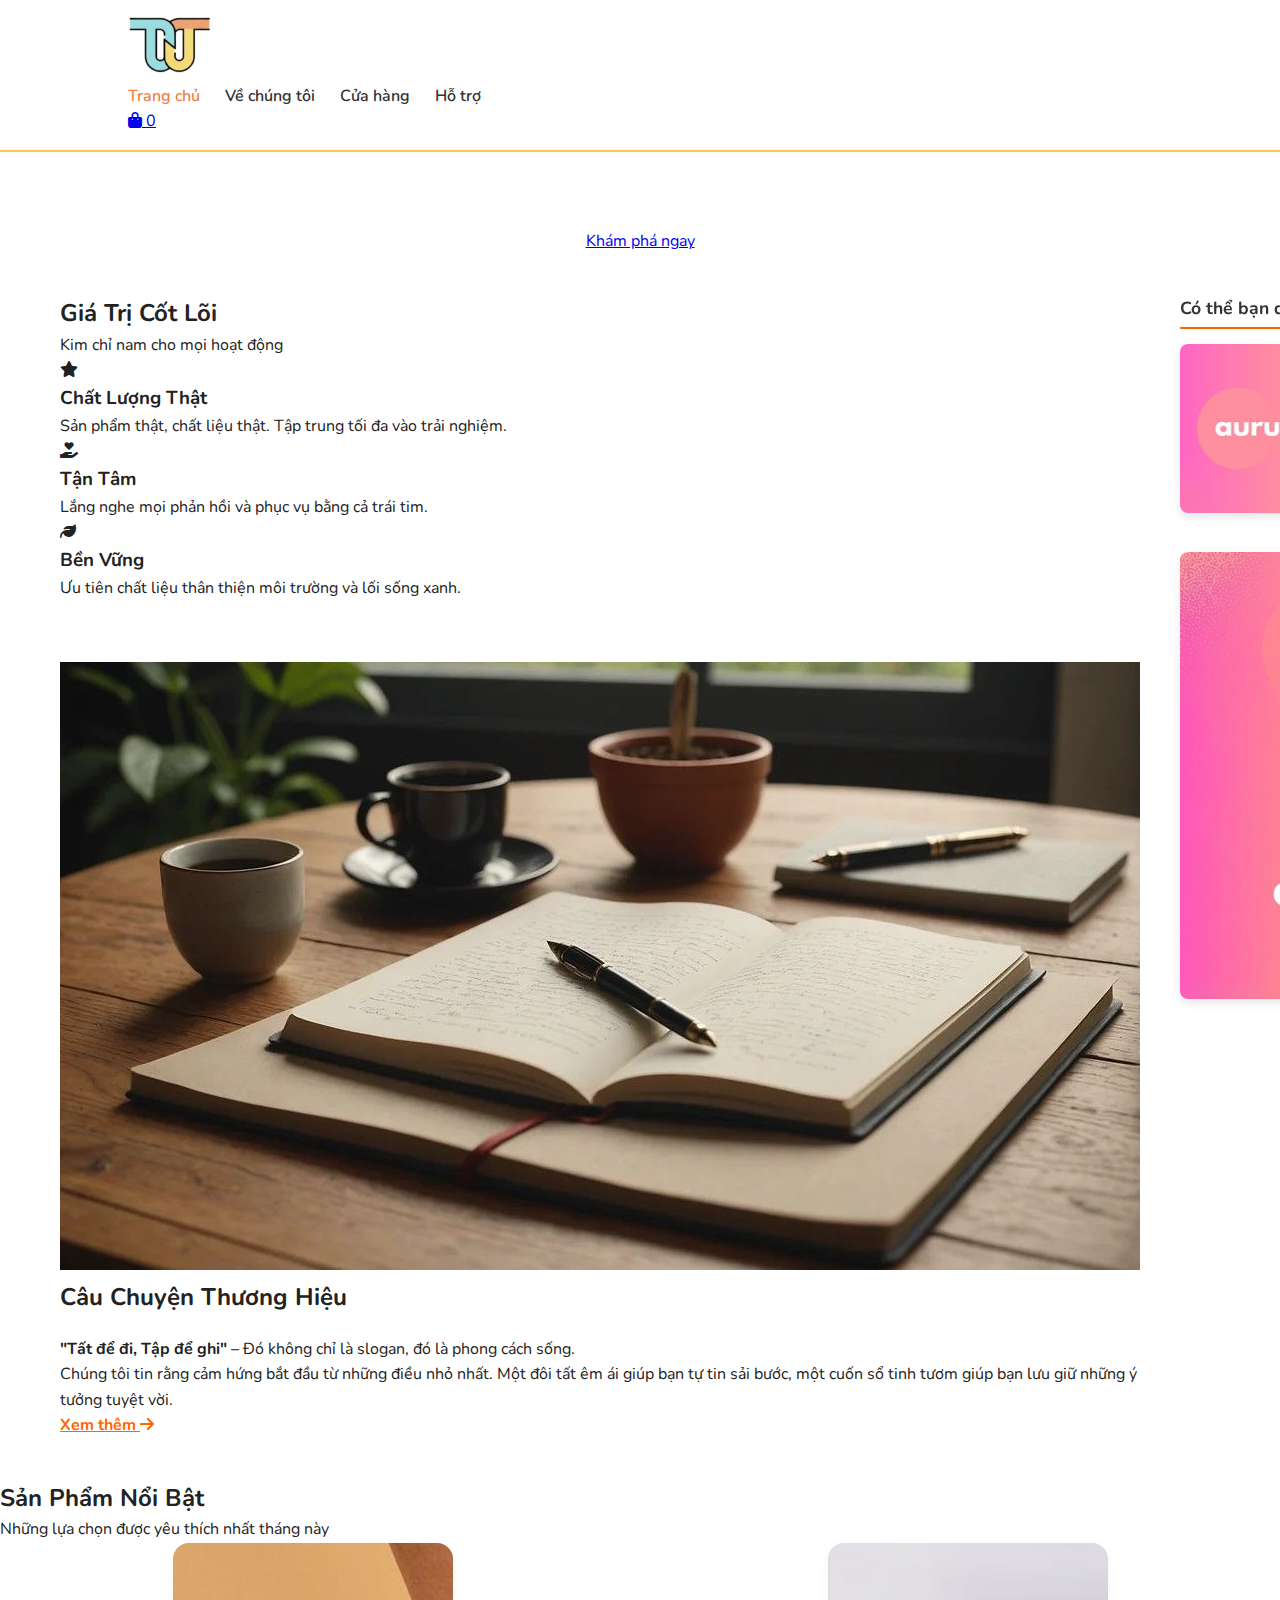
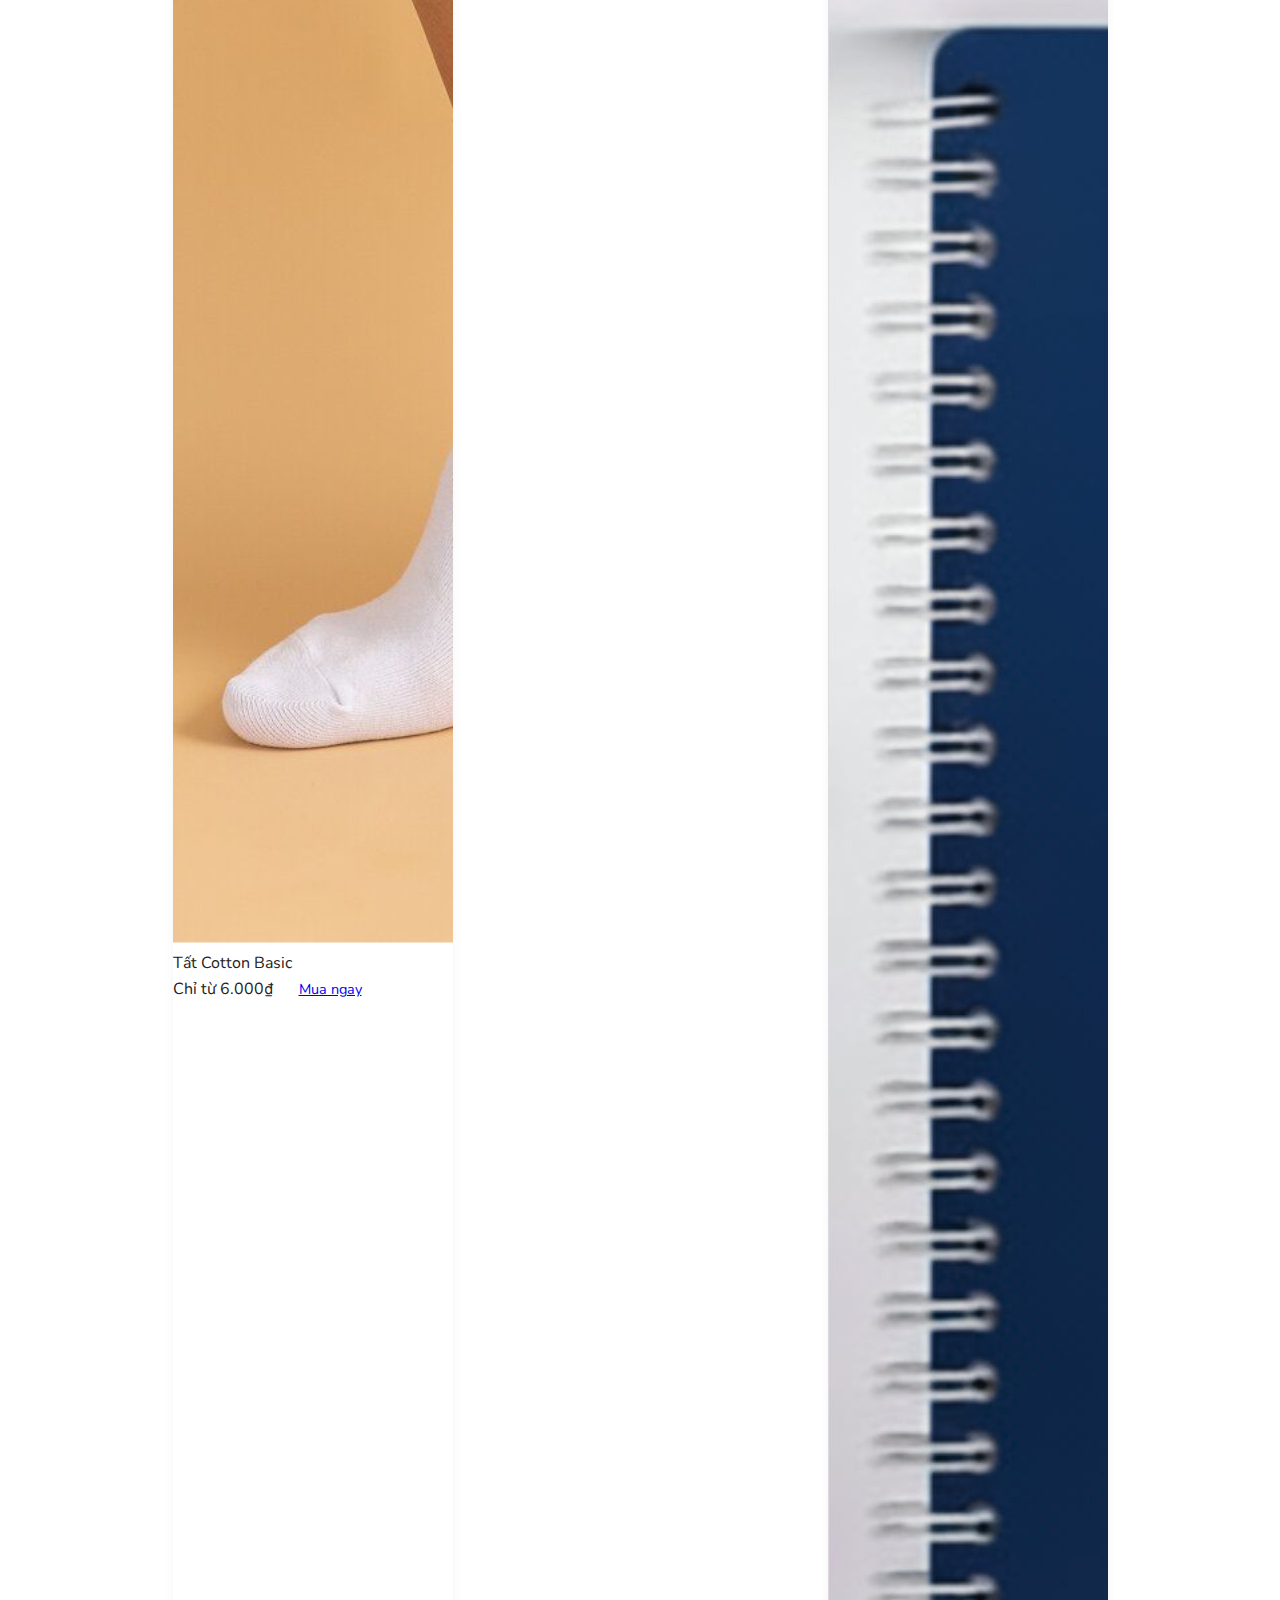
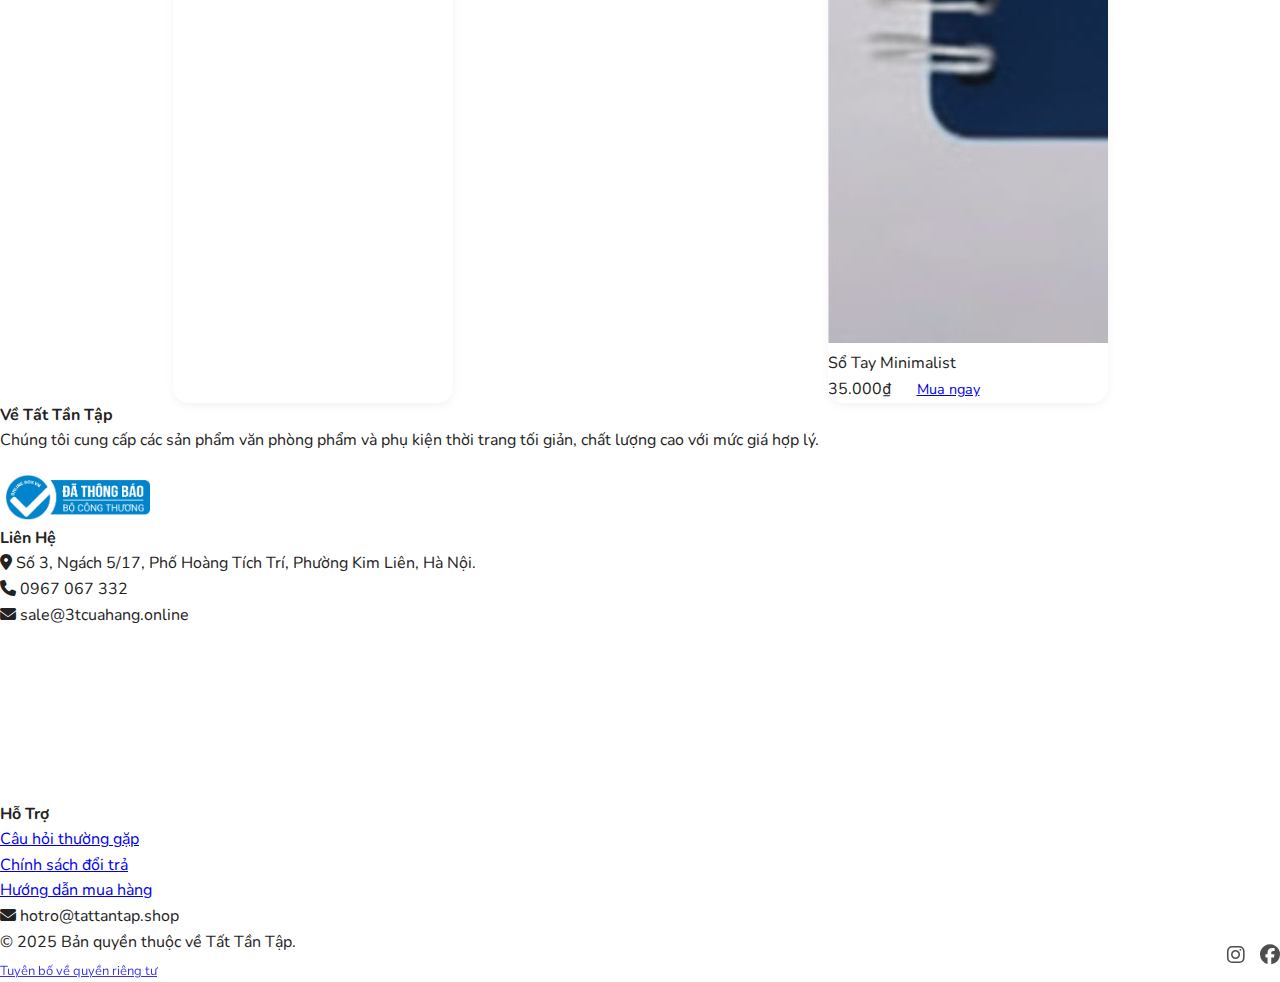
<file: index.html>
<!DOCTYPE html>
<html lang="vi">
<head>
  <meta charset="utf-8" />
  <meta name="viewport" content="width=device-width,initial-scale=1" />
  <title>Tất Tần Tập - Nâng bước chân - Lưu tri thức</title>
  <link href="https://fonts.googleapis.com/css2?family=Nunito:wght@300;400;600;700&display=swap" rel="stylesheet">
  <link rel="stylesheet" href="https://cdnjs.cloudflare.com/ajax/libs/font-awesome/6.5.0/css/all.min.css">
  <link rel="stylesheet" href="style.css">
  <link rel="icon" href="image/logo.png" type="image/png">

  <style>
    :root { --primary-color: #ff6600; }
    
    .btn-primary {
        transition: all 0.3s ease;
        border: 1px solid transparent;
    }

    .btn-primary:hover {
        background-color: #fff !important;
        color: var(--primary-color) !important; 
        border: 1px solid var(--primary-color);
    }

    /* --- CSS CHO BỐ CỤC 2 CỘT (MỚI) --- */
    .layout-container {
        display: flex;
        max-width: 1200px;
        margin: 40px auto;
        padding: 0 20px;
        gap: 40px; /* Khoảng cách giữa nội dung và banner */
        align-items: flex-start; /* Căn banner lên đầu */
    }

    .main-content {
        flex: 3; /* Chiếm 3 phần (75%) */
        width: 100%;
    }

    .sidebar-right {
        flex: 1; /* Chiếm 1 phần (25%) */
        min-width: 300px; /* Chiều rộng tối thiểu của banner */
        position: sticky; /* Giữ banner trôi theo khi cuộn (tùy chọn) */
        top: 20px;
    }

    /* CSS cho Banner trong Sidebar */
    .sidebar-ad-item {
        margin-bottom: 30px;
        display: block;
        transition: transform 0.3s;
    }
    
    .sidebar-ad-item:hover {
        transform: translateY(-5px);
    }

    .sidebar-ad-item img {
        width: 100%; /* Banner luôn full chiều rộng cột */
        border-radius: 8px;
        box-shadow: 0 4px 10px rgba(0,0,0,0.1);
    }

    .sidebar-title {
        font-size: 1.1rem;
        font-weight: bold;
        margin-bottom: 15px;
        color: #333;
        border-bottom: 2px solid var(--primary-color);
        display: inline-block;
        padding-bottom: 5px;
    }

    /* Mobile: Xếp chồng banner xuống dưới */
    @media (max-width: 900px) {
        .layout-container {
            flex-direction: column;
        }
        .sidebar-right {
            width: 100%;
            margin-top: 30px;
        }
    }
  </style>

</head>

<script type="text/javascript">
var Tawk_API=Tawk_API||{}, Tawk_LoadStart=new Date();
(function(){
var s1=document.createElement("script"),s0=document.getElementsByTagName("script")[0];
s1.async=true;
s1.src='https://embed.tawk.to/69307d1ada451b197f894d6c/1jbjktiro';
s1.charset='UTF-8';
s1.setAttribute('crossorigin','*');
s0.parentNode.insertBefore(s1,s0);
})();
</script>

<body>

  <header class="site-header">
    <div class="header-inner">
      <a class="logo" href="index.html">
        <img src="image/logo.png" alt="Logo">
      </a>
      <nav class="main-nav">
        <ul>
          <li><a href="index.html" class="active">Trang chủ</a></li>      
          <li><a href="about.html">Về chúng tôi</a></li>
          <li><a href="products.html">Cửa hàng</a></li>
          <li><a href="faq.html">Hỗ trợ</a></li>
        </ul>
      </nav>
      <div class="header-actions">
          <a class="cart-link" href="cart.html">
            <i class="fa-solid fa-bag-shopping"></i>
            <span class="cart-count" id="cart-count">0</span>
          </a>
      </div>
    </div>
  </header>

<section class="hero">
    <div class="hero-overlay"></div>
    <div class="hero-content">
        <h1 class="banner-slogan">Nâng bước chân - Lưu tri thức</h1>
        <p>Người ta thường nói về tri thức nằm trong những cuốn sách, nhưng chúng tôi tin rằng tri thức còn nằm trên những con đường bạn đi qua.</p>
        <a href="products.html" class="btn-primary">Khám phá ngay</a>
    </div>
</section>

<div class="layout-container">

    <div class="main-content">
        
        <section style="margin-bottom: 60px;">
            <div class="section-title" style="text-align: left;">
                <h2>Giá Trị Cốt Lõi</h2>
                <p>Kim chỉ nam cho mọi hoạt động</p>
            </div>
            <div class="values-grid">
                <div class="value-card">
                    <div class="value-icon"><i class="fa-solid fa-star"></i></div>
                    <h3>Chất Lượng Thật</h3>
                    <p>Sản phẩm thật, chất liệu thật. Tập trung tối đa vào trải nghiệm.</p>
                </div>
                <div class="value-card">
                    <div class="value-icon"><i class="fa-solid fa-hand-holding-heart"></i></div>
                    <h3>Tận Tâm</h3>
                    <p>Lắng nghe mọi phản hồi và phục vụ bằng cả trái tim.</p>
                </div>
                <div class="value-card">
                    <div class="value-icon"><i class="fa-solid fa-leaf"></i></div>
                    <h3>Bền Vững</h3>
                    <p>Ưu tiên chất liệu thân thiện môi trường và lối sống xanh.</p>
                </div>
            </div>
        </section>

        <section class="story-wrap">
            <div class="story-img">
                <img src="image/AB3.jpg" alt="Về chúng tôi">
            </div>
            <div class="story-content">
                <div class="section-title" style="text-align: left; margin-bottom: 20px;">
                    <h2>Câu Chuyện Thương Hiệu</h2>
                </div>
                <p><strong>"Tất để đi, Tập để ghi"</strong> – Đó không chỉ là slogan, đó là phong cách sống.</p>
                <p>Chúng tôi tin rằng cảm hứng bắt đầu từ những điều nhỏ nhất. Một đôi tất êm ái giúp bạn tự tin sải bước, một cuốn sổ tinh tươm giúp bạn lưu giữ những ý tưởng tuyệt vời.</p>
                <a href="about.html" style="color: var(--primary-color); font-weight: bold;">Xem thêm <i class="fa-solid fa-arrow-right"></i></a>
            </div>
        </section>

    </div> 
    <aside class="sidebar-right">
        
        <div class="sidebar-title">Có thể bạn quan tâm</div>

        <a href="https://aurumlabelvn.site" target="_blank" class="sidebar-ad-item">
            <img src="banner1.jfif" alt="Quảng cáo dọc">
        </a>

        <a href="https://aurumlabelvn.site" target="_blank" class="sidebar-ad-item">
            <img src="banner2.jfif" alt="Quảng cáo ngang">
        </a>

    </aside>
    </div>
<section class="section bg-light" style="margin-top: 0;">
    <div class="container">
      <div class="section-title">
        <h2>Sản Phẩm Nổi Bật</h2>
        <p>Những lựa chọn được yêu thích nhất tháng này</p>
      </div>
      <div class="product-grid">
        <article class="product-card">
          <a href="product_detail.html?id=sock"><img src="image/1.png" class="product-img" alt="Tất"></a>
          <div class="product-info">
            <div class="product-name">Tất Cotton Basic</div>
            <span class="product-price-preview">Chỉ từ 6.000₫</span>
            <a href="product_detail.html?id=sock" class="btn-primary" style="padding: 8px 20px; font-size: 0.9rem;">Mua ngay</a>
          </div>
        </article>
        <article class="product-card">
          <a href="product_detail.html?id=book"><img src="image/sach1.png" class="product-img" alt="Sổ"></a>
          <div class="product-info">
            <div class="product-name">Sổ Tay Minimalist</div>
            <span class="product-price-preview">35.000₫</span>
            <a href="product_detail.html?id=book" class="btn-primary" style="padding: 8px 20px; font-size: 0.9rem;">Mua ngay</a>
          </div>
        </article>
      </div>
    </div>
</section>

  <footer>
    <style>
        .copyright-container { display: flex; justify-content: space-between; align-items: center; width: 100%; }
        .social-bottom-right { display: flex; gap: 15px; }
        .social-bottom-right a { color: inherit; font-size: 20px; text-decoration: none; opacity: 0.8; transition: 0.3s; }
        .social-bottom-right a:hover { opacity: 1; transform: scale(1.1); }
        .bct-logo { width: 150px; margin-top: 15px; display: block; }
        .footer-map { margin-top: 15px; width: 100%; height: 150px; border-radius: 8px; border: 0; }
        .copyright-left {
            display: flex;
            flex-direction: column; /* QUAN TRỌNG */
            align-items: flex-start;
            gap: 6px;
        }

        .privacy-link {
            font-size: 13px;
            opacity: 0.8;
        }

        .privacy-link:hover {
            opacity: 1;
        }

    </style>

    <div class="footer-grid">
      <div class="footer-col">
        <h4>Về Tất Tần Tập</h4>
        <p>Chúng tôi cung cấp các sản phẩm văn phòng phẩm và phụ kiện thời trang tối giản, chất lượng cao với mức giá hợp lý.</p>
        <a href="http://online.gov.vn/Home/WebDetails/10940" target="_blank">
            <img src="image_dcd887.png" alt="Đã thông báo Bộ Công Thương" class="bct-logo">
        </a>
      </div>
      <div class="footer-col">
        <h4>Liên Hệ</h4>
        <p><i class="fa-solid fa-location-dot"></i> Số 3, Ngách 5/17, Phố Hoàng Tích Trí, Phường Kim Liên, Hà Nội.</p>
        <p><i class="fa-solid fa-phone"></i> 0967 067 332</p>
        <p><i class="fa-solid fa-envelope"></i> sale@3tcuahang.online</p>
        <iframe class="footer-map" src="https://www.google.com/maps/embed?pb=!1m18!1m12!1m3!1d3724.634125740428!2d105.8340795759685!3d21.00730018851416!2m3!1f0!2f0!3f0!3m2!1i1024!2i768!4f13.1!3m3!1m2!1s0x3135ac1ea0ae8b5b%3A0x6cc9075796d61570!2zUGjhu5EgSG_DoG5nIFTDrWNoIFRyw60sIMSQ4buRbmcgRGEsIEjDoCBO4buZaSwgVmnhu4d0IE5hbQ!5e0!3m2!1svi!2s!4v1700000000000" allowfullscreen="" loading="lazy"></iframe>
      </div>
      <div class="footer-col">
        <h4>Hỗ Trợ</h4>
        <ul>
          <li><a href="faq.html">Câu hỏi thường gặp</a></li>
          <li><a href="#">Chính sách đổi trả</a></li>
          <li><a href="#">Hướng dẫn mua hàng</a></li>
          <p><i class="fa-solid fa-envelope"></i> hotro@tattantap.shop</p>
        </ul>
      </div>
    </div>

      <div class="copyright-container">
          <div class="copyright-left">
              <span>© 2025 Bản quyền thuộc về Tất Tần Tập.</span>
              <a href="riengtu.html" class="privacy-link">Tuyên bố về quyền riêng tư</a>
          </div>
          
          <div class="social-bottom-right">
              <a href="https://www.instagram.com/tattantap/" target="_blank" title="Instagram">
                  <i class="fa-brands fa-instagram"></i>
              </a>
              <a href="https://www.facebook.com/profile.php?id=61582495130534" target="_blank" title="Facebook">
                  <i class="fa-brands fa-facebook"></i>
              </a>
          </div>
      </div>

</footer>

  <script>
    let cart = JSON.parse(localStorage.getItem('myCart')) || [];
    let total = 0;
    cart.forEach(item => total += parseInt(item.quantity));
    document.getElementById('cart-count').innerText = total;
  </script>

</body>
</html>
</file>
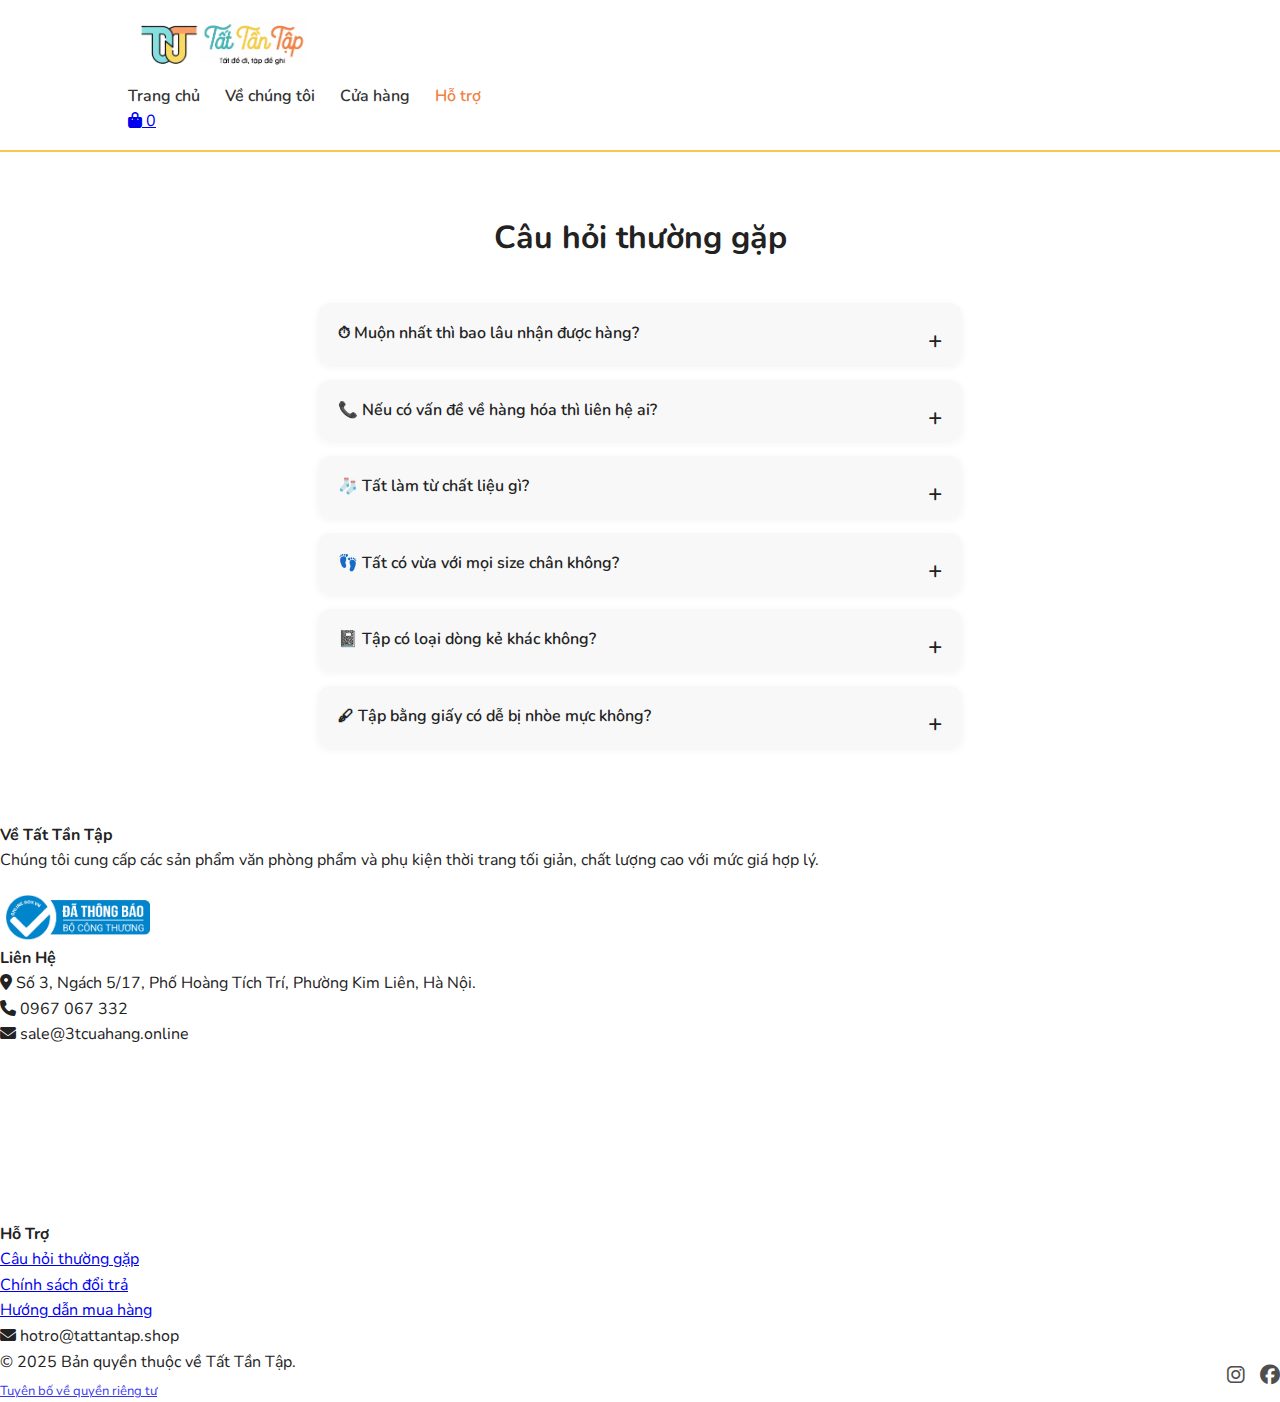
<file: faq.html>
<!DOCTYPE html>
<html lang="vi">
<head>
  <meta charset="utf-8" />
  <meta name="viewport" content="width=device-width,initial-scale=1" />
  <title>Câu hỏi thường gặp | Tất Tần Tập</title>
   <link href="https://fonts.googleapis.com/css2?family=Nunito:wght@300;400;600;700&display=swap" rel="stylesheet">
  <link rel="stylesheet" href="https://cdnjs.cloudflare.com/ajax/libs/font-awesome/6.5.0/css/all.min.css">
  <link rel="stylesheet" href="style.css">
  <link rel="icon" href="image/logo.png type="image/png">

  <style>
    /* FAQ layout */
    .faq-section {
      padding: 60px 10%;
      max-width: 900px;
      margin: 0 auto;
    }

    .faq-section h1 {
      text-align: center;
      font-size: 2rem;
      margin-bottom: 40px;
    }

    .faq-item {
      background: #fff;
      border-radius: 12px;
      margin-bottom: 15px;
      box-shadow: 0 2px 8px rgba(0,0,0,0.05);
      overflow: hidden;
      transition: all 0.3s ease;
    }

    .faq-question {
      padding: 18px 20px;
      background: #f8f8f8;
      cursor: pointer;
      font-weight: 600;
      position: relative;
    }

    .faq-question::after {
      content: "+";
      position: absolute;
      right: 20px;
      font-size: 1.5rem;
      transition: transform 0.2s ease;
    }

    .faq-item.active .faq-question::after {
      content: "–";
    }

    .faq-answer {
      display: none;
      padding: 18px 20px;
      background: #fff;
      line-height: 1.6;
      color: #444;
    }

    .faq-item.active .faq-answer {
      display: block;
    }
  </style>
</head>

  <!-- ========== HEADER (Từ index.html) ========== -->
  <header class="site-header">
    <div class="header-inner">
      <a class="logo" href="index.html">
        <img src="image/Tattantap_logo1.png" alt="Logo">
      </a>
      <nav class="main-nav">
        <ul>
          <li><a href="index.html">Trang chủ</a></li>      
          <li><a href="about.html">Về chúng tôi</a></li>
          <li><a href="products.html" >Cửa hàng</a></li>
          <li><a href="faq.html" class="active">Hỗ trợ</a></li>
        </ul>
      </nav>
      <div class="header-actions">
          <a class="cart-link" href="cart.html">
            <i class="fa-solid fa-bag-shopping"></i>
            <span class="cart-count" id="cart-count">0</span>
          </a>
      </div>
    </div>
  </header>

  <!-- ========== FAQ CONTENT ========== -->
  <main class="faq-section">
    <h1>Câu hỏi thường gặp</h1>

    <div class="faq-item">
      <div class="faq-question">⏱ Muộn nhất thì bao lâu nhận được hàng?</div>
      <div class="faq-answer">Thời gian giao hàng tối đa là 3 ngày làm việc, tuỳ theo địa chỉ và khu vực của bạn.</div>
    </div>

    <div class="faq-item">
      <div class="faq-question">📞 Nếu có vấn đề về hàng hóa thì liên hệ ai?</div>
      <div class="faq-answer">Bạn có thể liên hệ hotline <strong>0987 654 321</strong> hoặc email <strong>support@tattantap.vn</strong> để được hỗ trợ nhanh nhất.</div>
    </div>

    <div class="faq-item">
      <div class="faq-question">🧦 Tất làm từ chất liệu gì?</div>
      <div class="faq-answer">Tất của chúng tôi được làm từ 90% cotton tự nhiên và 10% sợi spandex, mang lại độ co giãn và thoáng khí tối đa.</div>
    </div>

    <div class="faq-item">
      <div class="faq-question">👣 Tất có vừa với mọi size chân không?</div>
      <div class="faq-answer">Có! Tất được dệt co giãn linh hoạt, phù hợp với hầu hết kích cỡ chân nam và nữ.</div>
    </div>

    <div class="faq-item">
      <div class="faq-question">📓 Tập có loại dòng kẻ khác không?</div>
      <div class="faq-answer">Hiện tại chúng tôi chỉ có loại <strong>dòng kẻ ngang tiêu chuẩn</strong>, phù hợp cho ghi chép và học tập.</div>
    </div>

    <div class="faq-item">
      <div class="faq-question">🖋 Tập bằng giấy có dễ bị nhòe mực không?</div>
      <div class="faq-answer">Không. Giấy của <strong>Tất Tần Tập</strong> có độ dày 100gsm, bề mặt nhẵn, bám mực tốt và không lem khi viết bút mực hoặc bút gel.</div>
    </div>
  </main>

  <!-- ========== FOOTER (Từ index.html) ========== -->
  <footer>
    <style>
        .copyright-container {
            display: flex;
            justify-content: space-between;
            align-items: center;
            width: 100%;
        }

        .social-bottom-right {
            display: flex;
            gap: 15px;
        }
        .social-bottom-right a {
            color: inherit;
            font-size: 20px;
            text-decoration: none;
            opacity: 0.8;
            transition: 0.3s;
        }
        .social-bottom-right a:hover {
            opacity: 1;
            transform: scale(1.1);
        }

        .bct-logo {
            width: 150px;
            margin-top: 15px;
            display: block;
        }

        /* Thêm CSS cho Maps để không làm thay đổi layout chính */
        .footer-map {
            margin-top: 15px;
            width: 100%;
            height: 150px;
            border-radius: 8px;
            border: 0;
        }
        .copyright-left {
            display: flex;
            flex-direction: column; /* QUAN TRỌNG */
            align-items: flex-start;
            gap: 6px;
        }

        .privacy-link {
            font-size: 13px;
            opacity: 0.8;
        }

        .privacy-link:hover {
            opacity: 1;
        }

    </style>

    <div class="footer-grid">
      <div class="footer-col">
        <h4>Về Tất Tần Tập</h4>
        <p>Chúng tôi cung cấp các sản phẩm văn phòng phẩm và phụ kiện thời trang tối giản, chất lượng cao với mức giá hợp lý.</p>
        
        <a href="http://online.gov.vn/Home/WebDetails/10940" target="_blank">
            <img src="image_dcd887.png" alt="Đã thông báo Bộ Công Thương" class="bct-logo">
        </a>
      </div>

      <div class="footer-col">
        <h4>Liên Hệ</h4>
        <p><i class="fa-solid fa-location-dot"></i> Số 3, Ngách 5/17, Phố Hoàng Tích Trí, Phường Kim Liên, Hà Nội.</p>
        <p><i class="fa-solid fa-phone"></i> 0967 067 332</p>
        <p><i class="fa-solid fa-envelope"></i> sale@3tcuahang.online</p>
        
        <iframe 
            class="footer-map"
            src="https://www.google.com/maps/embed?pb=!1m18!1m12!1m3!1d3724.634125740428!2d105.8340795759685!3d21.00730018851416!2m3!1f0!2f0!3f0!3m2!1i1024!2i768!4f13.1!3m3!1m2!1s0x3135ac1ea0ae8b5b%3A0x6cc9075796d61570!2zUGjhu5EgSG_DoG5nIFTDrWNoIFRyw60sIMSQ4buRbmcgRGEsIEjDoCBO4buZaSwgVmnhu4d0IE5hbQ!5e0!3m2!1svi!2s!4v1700000000000" 
            allowfullscreen="" 
            loading="lazy" 
            referrerpolicy="no-referrer-when-downgrade">
        </iframe>
      </div>

      <div class="footer-col">
        <h4>Hỗ Trợ</h4>
        <ul>
          <li><a href="faq.html">Câu hỏi thường gặp</a></li>
          <li><a href="#">Chính sách đổi trả</a></li>
          <li><a href="#">Hướng dẫn mua hàng</a></li>
          <p><i class="fa-solid fa-envelope"></i> hotro@tattantap.shop</p>
        </ul>
      </div>
    </div>

      <div class="copyright-container">
          <div class="copyright-left">
              <span>© 2025 Bản quyền thuộc về Tất Tần Tập.</span>
              <a href="riengtu.html" class="privacy-link">Tuyên bố về quyền riêng tư</a>
          </div>
          
          <div class="social-bottom-right">
              <a href="https://www.instagram.com/tattantap/" target="_blank" title="Instagram">
                  <i class="fa-brands fa-instagram"></i>
              </a>
              <a href="https://www.facebook.com/profile.php?id=61582495130534" target="_blank" title="Facebook">
                  <i class="fa-brands fa-facebook"></i>
              </a>
          </div>
      </div>

  <script>
    // FAQ accordion logic
    const faqItems = document.querySelectorAll('.faq-item');
    faqItems.forEach(item => {
      item.querySelector('.faq-question').addEventListener('click', () => {
        item.classList.toggle('active');
      });
    });
  </script>

</body>
</html>
</file>
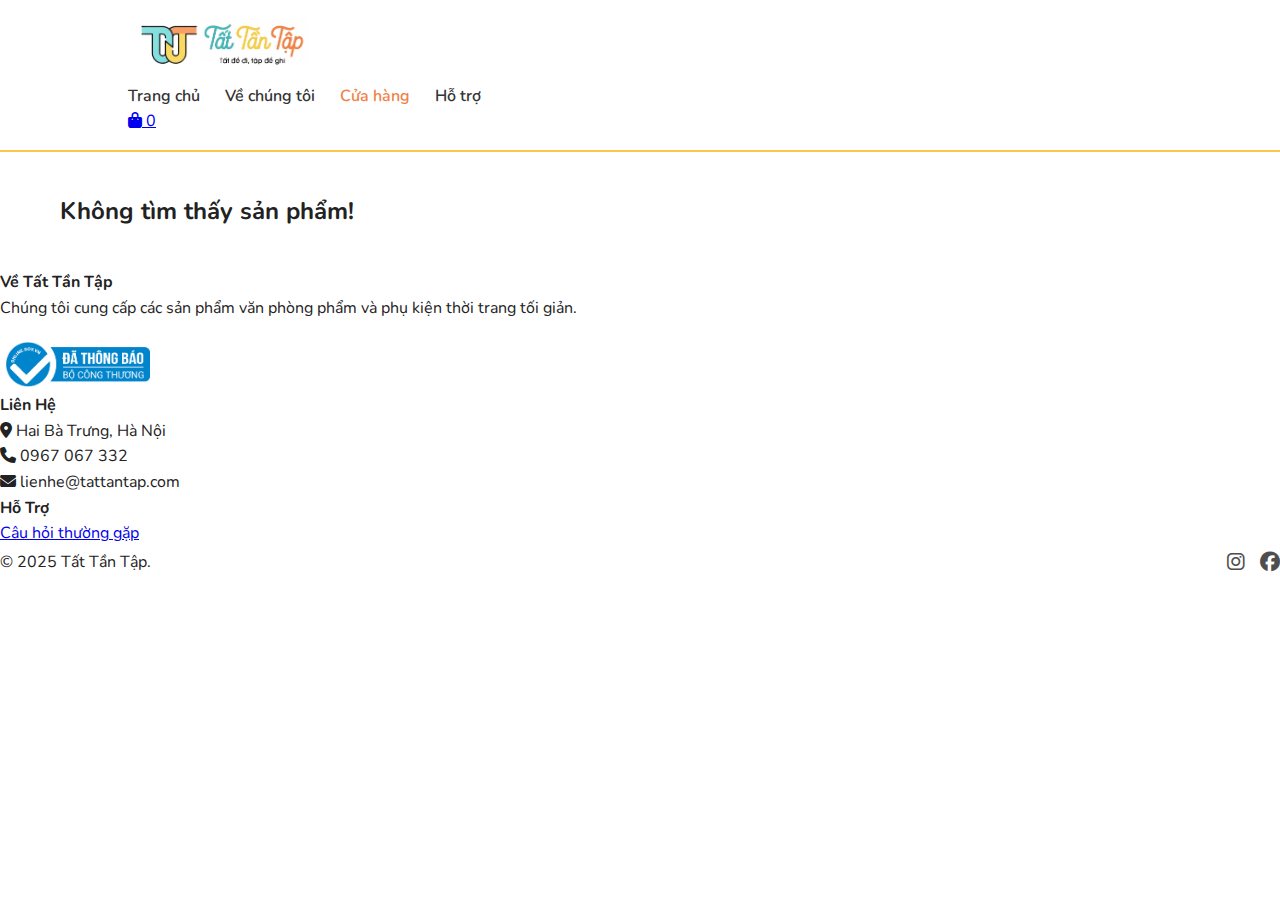
<file: product_detail.html>
<!DOCTYPE html>
<html lang="vi">
<head>
  <meta charset="utf-8" />
  <meta name="viewport" content="width=device-width,initial-scale=1" />
  <title>Chi Tiết Sản Phẩm | Tất Tần Tập</title>
  <link href="https://fonts.googleapis.com/css2?family=Nunito:wght@300;400;600;700&display=swap" rel="stylesheet">
  <link rel="stylesheet" href="https://cdnjs.cloudflare.com/ajax/libs/font-awesome/6.5.0/css/all.min.css">
  <link rel="stylesheet" href="style.css">
  <link rel="icon" href="image/logo.png" type="image/png">

  <style>
    /* CSS RIÊNG CHO TRANG CHI TIẾT */
    :root {
        --primary-color: #ff6600; /* Giả định màu chủ đạo */
        --secondary-color: #333;
    }
    
    .detail-container {
        max-width: 1200px;
        margin: 40px auto;
        padding: 0 20px;
    }

    .detail-grid {
        display: grid;
        grid-template-columns: 1fr 1fr; /* Chia đôi màn hình: Ảnh - Thông tin */
        gap: 50px;
        align-items: start;
    }

    /* Cột Ảnh (Bên trái) */
    .gallery-wrapper {
        position: sticky;
        top: 20px; /* Điều chỉnh lại để phù hợp khi nội dung dài ra */
    }
    
    .main-image-frame {
        width: 100%;
        height: 500px;
        border: 1px solid #eee;
        border-radius: 12px;
        overflow: hidden;
        margin-bottom: 15px;
        display: flex;
        align-items: center;
        justify-content: center;
        background: #fff;
    }

    .main-image-frame img {
        width: 100%;
        height: 100%;
        object-fit: cover;
        transition: transform 0.3s;
    }

    .thumbnail-list {
        display: flex;
        gap: 10px;
        overflow-x: auto;
        margin-bottom: 30px; /* Tạo khoảng cách với phần Feedback */
    }

    .thumb-item {
        width: 80px;
        height: 80px;
        border: 2px solid transparent;
        border-radius: 8px;
        cursor: pointer;
        object-fit: cover;
        opacity: 0.7;
        transition: 0.3s;
    }

    .thumb-item:hover, .thumb-item.active {
        border-color: var(--primary-color);
        opacity: 1;
    }

    /* --- CSS MỚI: PHẦN FEEDBACK --- */
    .feedback-area {
        border-top: 2px solid #eee;
        padding-top: 20px;
    }

    .feedback-title {
        font-size: 1.2rem;
        font-weight: bold;
        margin-bottom: 15px;
        color: var(--secondary-color);
        border-left: 4px solid var(--primary-color);
        padding-left: 10px;
    }

    .review-list {
        max-height: 300px;
        overflow-y: auto;
        margin-bottom: 20px;
        padding-right: 5px;
    }

    /* Tùy chỉnh thanh cuộn cho review list */
    .review-list::-webkit-scrollbar { width: 5px; }
    .review-list::-webkit-scrollbar-thumb { background: #ccc; border-radius: 10px; }

    .review-item {
        background: #f9f9f9;
        padding: 10px;
        border-radius: 8px;
        margin-bottom: 10px;
        font-size: 0.9rem;
    }

    .review-header {
        display: flex;
        justify-content: space-between;
        margin-bottom: 5px;
    }

    .reviewer-name { font-weight: bold; color: #333; }
    .review-stars { color: #f1c40f; }
    .review-content { color: #555; line-height: 1.4; }

    .feedback-form input, 
    .feedback-form textarea, 
    .feedback-form select {
        width: 100%;
        padding: 10px;
        margin-bottom: 10px;
        border: 1px solid #ddd;
        border-radius: 6px;
        font-family: inherit;
    }

    .btn-submit-fb {
        background: #333;
        color: #fff;
        border: none;
        padding: 10px 20px;
        border-radius: 6px;
        cursor: pointer;
        width: 100%;
        font-weight: bold;
        transition: 0.3s;
    }

    .btn-submit-fb:hover {
        background: var(--primary-color);
    }
    /* ------------------------------ */

    /* Cột Thông tin (Bên phải) */
    .product-title {
        font-size: 2rem;
        color: var(--secondary-color);
        margin-bottom: 10px;
    }

    .product-price {
        font-size: 1.5rem;
        color: var(--primary-color);
        font-weight: bold;
        margin-bottom: 20px;
        border-bottom: 1px solid #eee;
        padding-bottom: 20px;
    }

    .product-desc {
        color: #555;
        margin-bottom: 30px;
        line-height: 1.8;
        text-align: justify;
    }

    /* Form chọn mua */
    .control-group {
        margin-bottom: 20px;
    }
    .control-group label {
        display: block;
        font-weight: bold;
        margin-bottom: 8px;
    }
    .control-group select, .control-group input {
        width: 100%;
        padding: 12px;
        border: 1px solid #ddd;
        border-radius: 8px;
        font-size: 1rem;
        outline: none;
    }

    .btn-add-cart {
        width: 100%;
        background: var(--secondary-color);
        color: white;
        padding: 18px;
        border: none;
        border-radius: 8px;
        font-size: 1.2rem;
        font-weight: bold;
        cursor: pointer;
        transition: 0.3s;
        text-transform: uppercase;
        margin-top: 20px;
    }
    .btn-add-cart:hover {
        background: var(--primary-color);
    }

    /* Responsive cho điện thoại */
    @media (max-width: 768px) {
        .detail-grid { grid-template-columns: 1fr; gap: 30px; }
        .main-image-frame { height: 350px; }
        .gallery-wrapper { position: static; } /* Bỏ sticky trên mobile */
    }
  </style>
</head>
<body>

  <!-- HEADER (Giữ nguyên) -->
  <header class="site-header">
    <div class="header-inner">
      <a class="logo" href="index.html">
        <img src="image/Tattantap_logo1.png" alt="Logo">
      </a>
      <nav class="main-nav">
        <ul>
          <li><a href="index.html">Trang chủ</a></li>      
          <li><a href="about.html">Về chúng tôi</a></li>
          <li><a href="products.html" class="active">Cửa hàng</a></li>
          <li><a href="faq.html">Hỗ trợ</a></li>
        </ul>
      </nav>
      <div class="header-actions">
          <a class="cart-link" href="cart.html">
            <i class="fa-solid fa-bag-shopping"></i>
            <span class="cart-count" id="cart-count">0</span>
          </a>
      </div>
    </div>
  </header>

  <!-- NỘI DUNG CHI TIẾT SẢN PHẨM -->
  <main class="detail-container">
      <div class="detail-grid">
          
          <!-- Cột Trái: Hình Ảnh & Feedback -->
          <div class="gallery-wrapper">
              <div class="main-image-frame">
                  <img id="main-img" src="" alt="Ảnh sản phẩm">
              </div>
              <div class="thumbnail-list" id="thumb-container">
                  <!-- JS sẽ tự động tạo ảnh nhỏ ở đây -->
              </div>

              <!-- --- PHẦN MỚI: FEEDBACK KHÁCH HÀNG --- -->
              <div class="feedback-area">
                  <h3 class="feedback-title">Feedback Khách Hàng</h3>
                  
                  <!-- Danh sách các đánh giá cũ -->
                  <div id="review-list" class="review-list">
                      <!-- Ví dụ mẫu (Sẽ bị ghi đè bởi JS) -->
                      <div class="review-item" style="text-align:center; color:#999;">
                          Chưa có đánh giá nào. Hãy là người đầu tiên!
                      </div>
                  </div>

                  <!-- Form gửi đánh giá -->
                  <div class="feedback-form">
                      <h4 style="margin-bottom: 10px; font-size:1rem;">Gửi feedback của bạn</h4>
                      <input type="text" id="fb-name" placeholder="Tên hiển thị (VD: Lan Anh)">
                      <input type="text" id="fb-code" placeholder="Nhập mã feedback (Bắt buộc)*">
                      <select id="fb-rating">
                          <option value="5">⭐⭐⭐⭐⭐ - Tuyệt vời</option>
                          <option value="4">⭐⭐⭐⭐ - Hài lòng</option>
                          <option value="3">⭐⭐⭐ - Bình thường</option>
                          <option value="2">⭐⭐ - Tệ</option>
                          <option value="1">⭐ - Rất tệ</option>
                      </select>
                      <textarea id="fb-comment" rows="3" placeholder="Chia sẻ cảm nhận về sản phẩm..."></textarea>
                      <button class="btn-submit-fb" onclick="submitFeedback()">GỬI FEEDBACK</button>
                  </div>
              </div>
              <!-- --------------------------------------- -->

          </div>

          <!-- Cột Phải: Thông tin & Mua hàng -->
          <div class="info-wrapper">
              <h1 class="product-title" id="p-name">Đang tải...</h1>
              <div class="product-price" id="p-price">0₫</div>
              
              <div class="product-desc" id="p-desc">
                  <!-- Mô tả sản phẩm -->
              </div>

              <!-- Khu vực tùy chọn -->
              <div id="options-area">
                  <div class="control-group" id="opt-size">
                      <label>Kích thước:</label>
                      <select id="sel-size" onchange="updatePrice()">
                          <option value="S">Nhỏ (S)</option>
                          <option value="M">Vừa (M)</option>
                          <option value="L">Lớn (L)</option>
                      </select>
                  </div>
                  <div class="control-group" id="opt-color">
                      <label>Màu sắc:</label>
                      <select id="sel-color" onchange="updatePrice()">
                          <option value="Trắng">Trắng</option>
                          <option value="Đen">Đen</option>
                      </select>
                  </div>
              </div>

              <div class="control-group">
                  <label>Số lượng:</label>
                  <input type="number" id="sel-qty" value="1" min="1" onchange="updatePrice()">
              </div>

              <button class="btn-add-cart" onclick="addToCart()">Thêm Vào Giỏ Hàng</button>
          </div>
      </div>
  </main>

  <!-- FOOTER (Giữ nguyên) -->
  <footer>
    <style>
        .copyright-container { display: flex; justify-content: space-between; align-items: center; width: 100%; }
        .social-bottom-right { display: flex; gap: 15px; }
        .social-bottom-right a { color: inherit; font-size: 20px; text-decoration: none; opacity: 0.8; transition: 0.3s; }
        .social-bottom-right a:hover { opacity: 1; transform: scale(1.1); }
        .bct-logo { width: 150px; margin-top: 15px; display: block; }
    </style>
    <div class="footer-grid">
      <div class="footer-col">
        <h4>Về Tất Tần Tập</h4>
        <p>Chúng tôi cung cấp các sản phẩm văn phòng phẩm và phụ kiện thời trang tối giản.</p>
        <a href="http://online.gov.vn/Home/WebDetails/10940" target="_blank"><img src="image_dcd887.png" alt="BCT" class="bct-logo"></a>
      </div>
      <div class="footer-col">
        <h4>Liên Hệ</h4>
        <p><i class="fa-solid fa-location-dot"></i> Hai Bà Trưng, Hà Nội</p>
        <p><i class="fa-solid fa-phone"></i> 0967 067 332</p>
        <p><i class="fa-solid fa-envelope"></i> lienhe@tattantap.com</p>
      </div>
      <div class="footer-col">
        <h4>Hỗ Trợ</h4>
        <ul><li><a href="faq.html">Câu hỏi thường gặp</a></li></ul>
      </div>
    </div>
    <div class="copyright">
        <div class="copyright-container">
            <span>© 2025 Tất Tần Tập.</span>
            <div class="social-bottom-right">
                <a href="#"><i class="fa-brands fa-instagram"></i></a>
                <a href="#"><i class="fa-brands fa-facebook"></i></a>
            </div>
        </div>
    </div>
  </footer>

  <!-- Chat Plugin -->
  <div id="fb-root"></div>
  <div id="fb-customer-chat" class="fb-customerchat"></div>
  <script>
    var chatbox = document.getElementById('fb-customer-chat');
    chatbox.setAttribute("page_id", "61582495130534");
    chatbox.setAttribute("attribution", "biz_inbox");
    window.fbAsyncInit = function() { FB.init({ xfbml : true, version : 'v18.0' }); };
    (function(d, s, id) {
      var js, fjs = d.getElementsByTagName(s)[0];
      if (d.getElementById(id)) return;
      js = d.createElement(s); js.id = id;
      js.src = 'https://connect.facebook.net/vi_VN/sdk/xfbml.customerchat.js';
      fjs.parentNode.insertBefore(js, fjs);
    }(document, 'script', 'facebook-jssdk'));
  </script>

  <!-- LOGIC SCRIPT ĐỂ HIỂN THỊ DỮ LIỆU -->
  <script>
    // --- 1. CƠ SỞ DỮ LIỆU GIẢ LẬP (MOCK DATA) ---
    const productsDB = {
        'sock': {
            name: "Tất Cotton Premium",
            type: 'sock',
            images: [
                "image/1.png", 
                "image/conganden.png",
                "image/colung1den.png",
                "image/codaiden.png",
                "image/tatcolung1.jpg",
                "image/tatcodai.jpg"
            ],
            desc: `
                <p><strong>Chất liệu:</strong> 90% Cotton tự nhiên, 10% Spandex giúp co giãn 4 chiều.</p>
                <p><strong>Đặc điểm:</strong> Kháng khuẩn, khử mùi, thấm hút mồ hôi tốt. Cổ tất dệt kim chắc chắn.</p>
            `
        },
        'book': {
            name: "Sổ Tay Minimalist",
            type: 'book',
            price_fixed: 35000,
            images: [
                "image/sach1.png", 
                "image/sach2.png"
            ],
            desc: `
                <p><strong>Loại giấy:</strong> Giấy kem ngà chống lóa, định lượng 100gsm dày dặn.</p>
                <p><strong>Thiết kế:</strong> Bìa cứng Kraft phong cách Vintage tối giản. Gáy lò xo kép.</p>
                <p><strong>Kích thước:</strong> A5 tiêu chuẩn (148 x 210 mm), 120 trang.</p>
            `
        }
    };

    // --- 2. LẤY ID TỪ URL ---
    const params = new URLSearchParams(window.location.search);
    const productId = params.get('id');
    const productData = productsDB[productId];

    // --- 3. HÀM KHỞI TẠO TRANG ---
    function initPage() {
        if (!productData) {
            document.querySelector('.detail-container').innerHTML = "<h2>Không tìm thấy sản phẩm!</h2>";
            return;
        }

        document.getElementById('p-name').innerText = productData.name;
        document.getElementById('p-desc').innerHTML = productData.desc;
        
        const mainImg = document.getElementById('main-img');
        const thumbContainer = document.getElementById('thumb-container');
        
        mainImg.src = productData.images[0];

        productData.images.forEach((src, index) => {
            let thumb = document.createElement('img');
            thumb.src = src;
            thumb.className = 'thumb-item';
            if (index === 0) thumb.classList.add('active');
            
            thumb.onclick = function() {
                mainImg.src = src;
                document.querySelectorAll('.thumb-item').forEach(el => el.classList.remove('active'));
                thumb.classList.add('active');
            }
            thumbContainer.appendChild(thumb);
        });

        if (productData.type === 'book') {
            document.getElementById('opt-size').style.display = 'none';
            document.getElementById('opt-color').style.display = 'none';
        }

        updatePrice(); 
        
        // --- GỌI HÀM TẢI FEEDBACK ---
        loadReviews(); 
    }

    // --- 4. LOGIC TÍNH GIÁ ---
    function updatePrice() {
        const qty = parseInt(document.getElementById('sel-qty').value) || 1;
        const priceLabel = document.getElementById('p-price');
        let unitPrice = 0;

        if (productData.type === 'sock') {
            const size = document.getElementById('sel-size').value;
            if (size === 'S') unitPrice = (qty >= 10) ? 6000 : (qty >= 5) ? 8000 : 10000;
            else if (size === 'M') unitPrice = (qty >= 10) ? 8000 : (qty >= 5) ? 10000 : 12000;
            else if (size === 'L') unitPrice = (qty >= 10) ? 10000 : (qty >= 5) ? 12000 : 14000;
        } else {
            unitPrice = productData.price_fixed;
        }

        priceLabel.innerText = `${(unitPrice * qty).toLocaleString('vi-VN')}₫`;
    }

    // --- 5. THÊM VÀO GIỎ HÀNG ---
    function addToCart() {
        const qty = parseInt(document.getElementById('sel-qty').value);
        let cartItem = {};

        if (productData.type === 'sock') {
            const size = document.getElementById('sel-size').value;
            const color = document.getElementById('sel-color').value;
            let price = 0;
            if (size === 'S') price = (qty >= 10) ? 6000 : (qty >= 5) ? 8000 : 10000;
            else if (size === 'M') price = (qty >= 10) ? 8000 : (qty >= 5) ? 10000 : 12000;
            else if (size === 'L') price = (qty >= 10) ? 10000 : (qty >= 5) ? 12000 : 14000;

            const sizeName = (size === 'S') ? "Nhỏ" : (size === 'M') ? "Vừa" : "Lớn";
            cartItem = {
                id: `sock_${size}_${color}`,
                name: `Tất Cotton (${sizeName} - ${color})`,
                type: 'sock',
                size: size,
                color: color,
                price: price,
                quantity: qty,
                image: document.getElementById('main-img').src
            };
        } else {
            cartItem = {
                id: 'book_std',
                name: 'Sổ Tay Minimalist',
                type: 'book',
                price: productData.price_fixed,
                quantity: qty,
                image: productData.images[0]
            };
        }

        let cart = JSON.parse(localStorage.getItem('myCart')) || [];
        let existingItem = cart.find(item => item.id === cartItem.id);
        
        if (existingItem) {
            existingItem.quantity += cartItem.quantity;
        } else {
            cart.push(cartItem);
        }
        localStorage.setItem('myCart', JSON.stringify(cart));
        updateCartCount();
        alert(`Đã thêm "${cartItem.name}" vào giỏ hàng!`);
    }

    function updateCartCount() {
        let cart = JSON.parse(localStorage.getItem('myCart')) || [];
        let total = 0;
        cart.forEach(item => total += parseInt(item.quantity));
        document.getElementById('cart-count').innerText = total;
    }

    // --- 6. TÍNH NĂNG FEEDBACK (MỚI) ---
    // Khóa localStorage để lưu đánh giá: 'reviews_ID_SẢN_PHẨM'
    const reviewsKey = `reviews_${productId}`;

    function loadReviews() {
        const reviewListEl = document.getElementById('review-list');
        const reviews = JSON.parse(localStorage.getItem(reviewsKey)) || [];

        if (reviews.length === 0) {
            reviewListEl.innerHTML = '<div style="text-align:center; color:#999; padding:10px;">Chưa có feedback nào. Hãy nhập mã đơn hàng để feedback ngay!</div>';
            return;
        }

        reviewListEl.innerHTML = ''; // Xóa nội dung cũ
        // Hiển thị đánh giá mới nhất lên đầu
        reviews.reverse().forEach(rv => {
            const stars = '★'.repeat(rv.rating) + '☆'.repeat(5 - rv.rating);
            const html = `
                <div class="review-item">
                    <div class="review-header">
                        <span class="reviewer-name">${rv.name}</span>
                        <span class="review-stars">${stars}</span>
                    </div>
                    <div class="review-content">${rv.comment}</div>
                </div>
            `;
            reviewListEl.insertAdjacentHTML('beforeend', html);
        });
    }

    function submitFeedback() {
        const name = document.getElementById('fb-name').value.trim() || 'Khách hàng ẩn danh';
        const code = document.getElementById('fb-code').value.trim();
        const rating = parseInt(document.getElementById('fb-rating').value);
        const comment = document.getElementById('fb-comment').value.trim();

        // 1. Kiểm tra mã Feedback (Logic giả lập: Chỉ cần không để trống)
        if (!code) {
            alert("Vui lòng nhập Mã Feedback (có trong đơn hàng) để gửi đánh giá!");
            document.getElementById('fb-code').focus();
            return;
        }

        if (!comment) {
            alert("Bạn hãy viết vài lời cảm nhận nhé!");
            document.getElementById('fb-comment').focus();
            return;
        }

        // 2. Tạo đối tượng review
        const newReview = {
            name: name,
            rating: rating,
            comment: comment,
            date: new Date().toISOString()
        };

        // 3. Lưu vào LocalStorage
        let reviews = JSON.parse(localStorage.getItem(reviewsKey)) || [];
        reviews.push(newReview);
        localStorage.setItem(reviewsKey, JSON.stringify(reviews));

        // 4. Cập nhật giao diện
        alert("Cảm ơn bạn đã feedback! Đánh giá của bạn đã được hiển thị.");
        
        // Reset form
        document.getElementById('fb-comment').value = '';
        document.getElementById('fb-code').value = ''; // Xóa mã sau khi nhập thành công
        
        loadReviews(); // Tải lại danh sách
    }

    initPage();
    updateCartCount();
  </script>

</body>
</html>
</file>
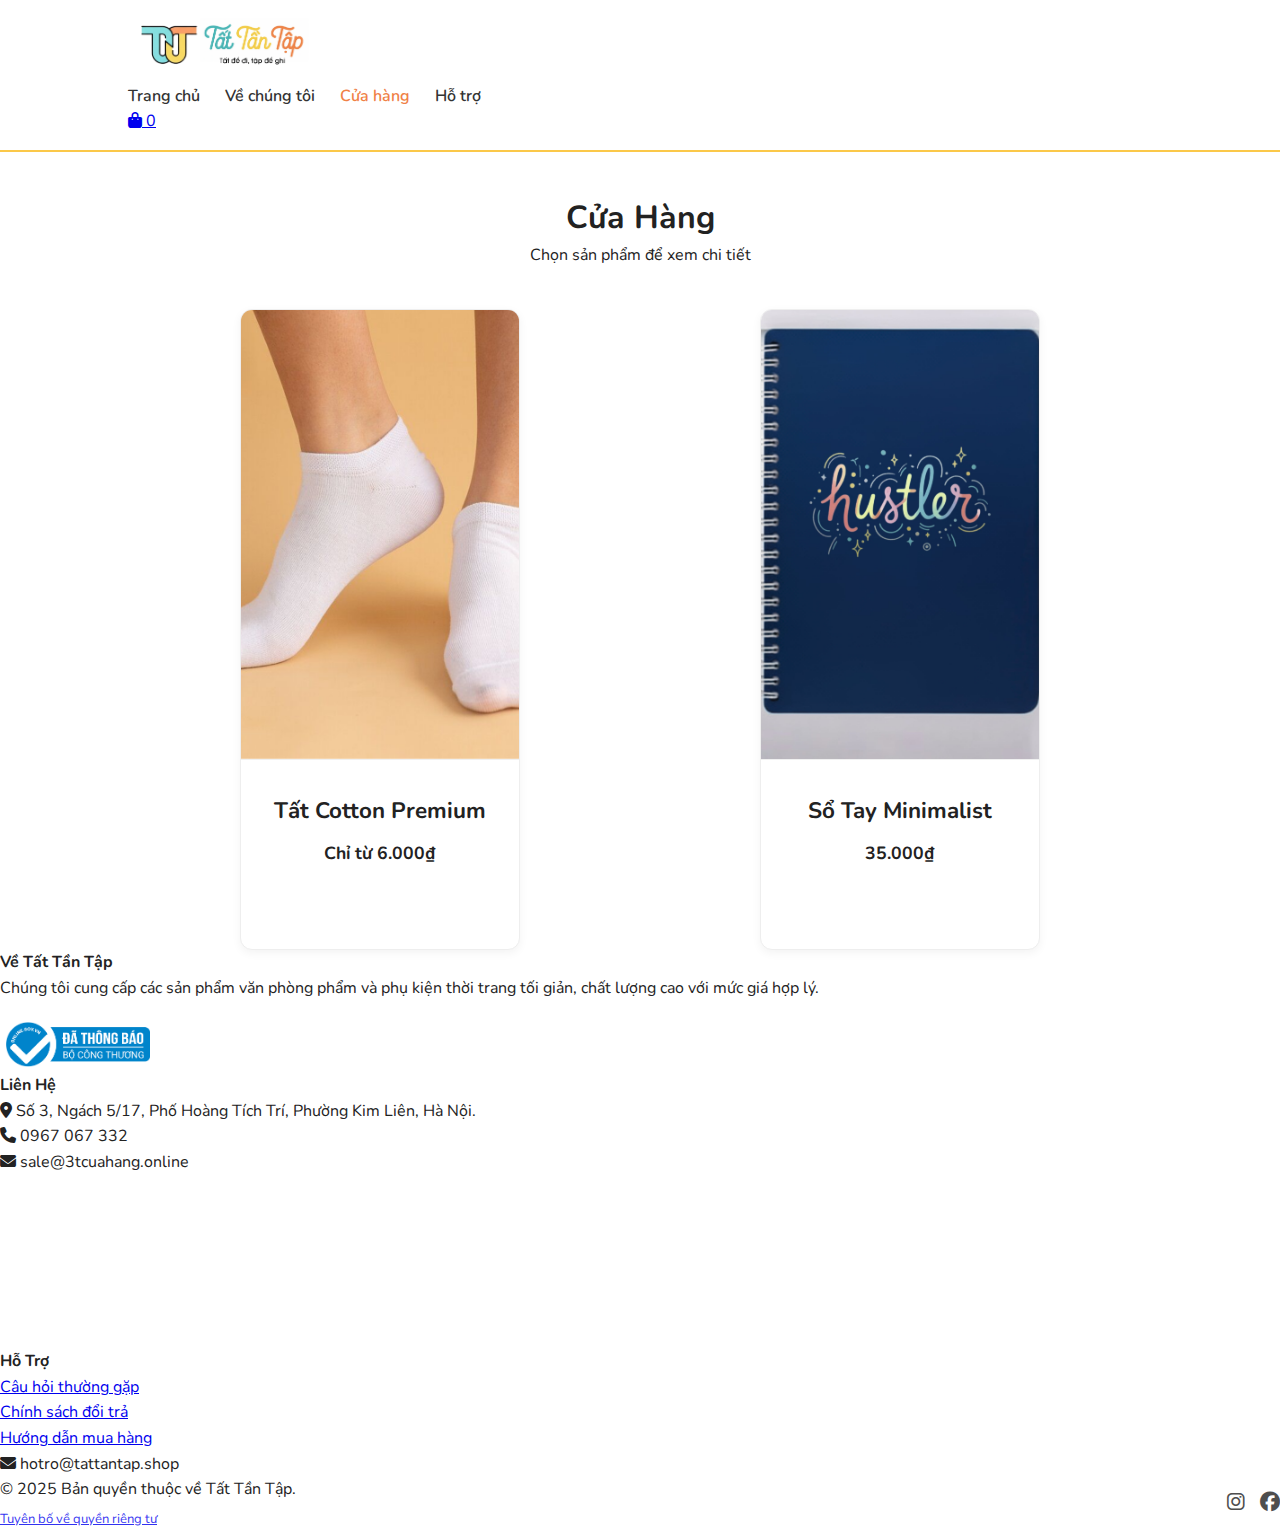
<file: products.html>
<!DOCTYPE html>
<html lang="vi">
<head>
  <meta charset="utf-8" />
  <meta name="viewport" content="width=device-width,initial-scale=1" />
  <title>Cửa Hàng | Tất Tần Tập</title>
  <link href="https://fonts.googleapis.com/css2?family=Nunito:wght@300;400;600;700&display=swap" rel="stylesheet">
  <link rel="stylesheet" href="https://cdnjs.cloudflare.com/ajax/libs/font-awesome/6.5.0/css/all.min.css">
  <link rel="stylesheet" href="style.css">
  <link rel="icon" href="image/logo.png" type="image/png">

  <style>
    /* --- CSS SẢN PHẨM --- */
    .product-grid {
        display: grid;
        grid-template-columns: repeat(2, 1fr); /* 2 Cột */
        gap: 40px;
        max-width: 1000px;
        margin: 0 auto;
    }

    .product-card {
        background: #fff;
        cursor: pointer;
        transition: transform 0.3s ease, box-shadow 0.3s ease;
        border-radius: 12px;
        overflow: hidden;
        border: 1px solid #eee;
    }

    .product-card:hover {
        transform: translateY(-8px);
        box-shadow: 0 15px 30px rgba(0,0,0,0.1);
    }

    .product-img {
        width: 100%;
        height: 450px; /* Ảnh to cao */
        object-fit: cover;
        border-bottom: 1px solid #f0f0f0;
    }

    .product-info {
        padding: 25px;
        text-align: center;
    }

    .product-name {
        font-size: 1.4rem;
        margin-bottom: 10px;
        color: var(--secondary-color);
        font-weight: 700;
    }

    .product-price-preview {
        display: block;
        font-size: 1.1rem;
        color: var(--primary-color);
        font-weight: bold;
        margin-bottom: 15px;
    }

    .btn-select {
        background: var(--secondary-color);
        color: white;
        border: none;
        padding: 12px 30px;
        border-radius: 30px;
        font-size: 1rem;
        font-weight: bold;
        cursor: pointer;
        transition: 0.3s;
        width: 100%;
    }
    
    .btn-select:hover {
        background: var(--primary-color);
        transform: scale(1.02);
    }

    /* RESPONSIVE MOBILE */
    @media (max-width: 768px) {
        .product-grid {
            grid-template-columns: 1fr; /* Mobile hiện 1 cột */
        }
        .product-img {
            height: 350px;
        }
    }
  </style>
</head>
<body>

  <!-- HEADER -->
  <header class="site-header">
    <div class="header-inner">
      <a class="logo" href="index.html">
        <img src="image/Tattantap_logo1.png" alt="Logo">
      </a>
      <nav class="main-nav">
        <ul>
          <li><a href="index.html">Trang chủ</a></li>      
          <li><a href="about.html">Về chúng tôi</a></li>
          <li><a href="products.html" class="active">Cửa hàng</a></li>
          <li><a href="faq.html">Hỗ trợ</a></li>
        </ul>
      </nav>
      <div class="header-actions">
          <a class="cart-link" href="cart.html">
            <i class="fa-solid fa-bag-shopping"></i>
            <span class="cart-count" id="cart-count">0</span>
          </a>
      </div>
    </div>
  </header>

  <!-- TITLE SECTION -->
  <section class="section bg-light" style="padding: 40px 5%; text-align: center;">
    <div class="container">
      <h1 style="font-size: 2rem; color: var(--secondary-color);">Cửa Hàng</h1>
      <p style="color: var(--text-gray);">Chọn sản phẩm để xem chi tiết</p>
    </div>
  </section>

  <!-- PRODUCT LIST -->
  <section class="section">
    <div class="container">
      <div class="product-grid">

        <!-- SẢN PHẨM 1: TẤT -->
        <!-- Bấm vào sẽ nhảy sang trang product_detail.html với id=sock -->
        <article class="product-card" onclick="window.location.href='product_detail.html?id=sock'">
          <img src="image/1.png" class="product-img" alt="Tất Cotton Premium">
          <div class="product-info">
            <h3 class="product-name">Tất Cotton Premium</h3>
            <span class="product-price-preview">Chỉ từ 6.000₫</span>
            <button class="btn-select">Xem chi tiết</button>
          </div>
        </article>

        <!-- SẢN PHẨM 2: SỔ -->
        <!-- Bấm vào sẽ nhảy sang trang product_detail.html với id=book -->
        <article class="product-card" onclick="window.location.href='product_detail.html?id=book'">
          <img src="image/sach1.png" class="product-img" alt="Sổ Tay Minimalist">
          <div class="product-info">
            <h3 class="product-name">Sổ Tay Minimalist</h3>
            <span class="product-price-preview">35.000₫</span>
            <button class="btn-select">Xem chi tiết</button>
          </div>
        </article>

      </div>
    </div>
  </section>

  <footer>
    <style>
        .copyright-container {
            display: flex;
            justify-content: space-between;
            align-items: center;
            width: 100%;
        }

        .social-bottom-right {
            display: flex;
            gap: 15px;
        }
        .social-bottom-right a {
            color: inherit;
            font-size: 20px;
            text-decoration: none;
            opacity: 0.8;
            transition: 0.3s;
        }
        .social-bottom-right a:hover {
            opacity: 1;
            transform: scale(1.1);
        }

        .bct-logo {
            width: 150px;
            margin-top: 15px;
            display: block;
        }

        /* Thêm CSS cho Maps để không làm thay đổi layout chính */
        .footer-map {
            margin-top: 15px;
            width: 100%;
            height: 150px;
            border-radius: 8px;
            border: 0;
        }
        .copyright-left {
            display: flex;
            flex-direction: column; /* QUAN TRỌNG */
            align-items: flex-start;
            gap: 6px;
        }

        .privacy-link {
            font-size: 13px;
            opacity: 0.8;
        }

        .privacy-link:hover {
            opacity: 1;
        }

    </style>

    <div class="footer-grid">
      <div class="footer-col">
        <h4>Về Tất Tần Tập</h4>
        <p>Chúng tôi cung cấp các sản phẩm văn phòng phẩm và phụ kiện thời trang tối giản, chất lượng cao với mức giá hợp lý.</p>
        
        <a href="http://online.gov.vn/Home/WebDetails/10940" target="_blank">
            <img src="image_dcd887.png" alt="Đã thông báo Bộ Công Thương" class="bct-logo">
        </a>
      </div>

      <div class="footer-col">
        <h4>Liên Hệ</h4>
        <p><i class="fa-solid fa-location-dot"></i> Số 3, Ngách 5/17, Phố Hoàng Tích Trí, Phường Kim Liên, Hà Nội.</p>
        <p><i class="fa-solid fa-phone"></i> 0967 067 332</p>
        <p><i class="fa-solid fa-envelope"></i> sale@3tcuahang.online</p>
        
        <iframe 
            class="footer-map"
            src="https://www.google.com/maps/embed?pb=!1m18!1m12!1m3!1d3724.634125740428!2d105.8340795759685!3d21.00730018851416!2m3!1f0!2f0!3f0!3m2!1i1024!2i768!4f13.1!3m3!1m2!1s0x3135ac1ea0ae8b5b%3A0x6cc9075796d61570!2zUGjhu5EgSG_DoG5nIFTDrWNoIFRyw60sIMSQ4buRbmcgRGEsIEjDoCBO4buZaSwgVmnhu4d0IE5hbQ!5e0!3m2!1svi!2s!4v1700000000000" 
            allowfullscreen="" 
            loading="lazy" 
            referrerpolicy="no-referrer-when-downgrade">
        </iframe>
      </div>

      <div class="footer-col">
        <h4>Hỗ Trợ</h4>
        <ul>
          <li><a href="faq.html">Câu hỏi thường gặp</a></li>
          <li><a href="#">Chính sách đổi trả</a></li>
          <li><a href="#">Hướng dẫn mua hàng</a></li>
          <p><i class="fa-solid fa-envelope"></i> hotro@tattantap.shop</p>
        </ul>
      </div>
    </div>

      <div class="copyright-container">
          <div class="copyright-left">
              <span>© 2025 Bản quyền thuộc về Tất Tần Tập.</span>
              <a href="riengtu.html" class="privacy-link">Tuyên bố về quyền riêng tư</a>
          </div>
          
          <div class="social-bottom-right">
              <a href="https://www.instagram.com/tattantap/" target="_blank" title="Instagram">
                  <i class="fa-brands fa-instagram"></i>
              </a>
              <a href="https://www.facebook.com/profile.php?id=61582495130534" target="_blank" title="Facebook">
                  <i class="fa-brands fa-facebook"></i>
              </a>
          </div>
      </div>

  </footer>
  <!-- Chat Plugin -->
  <div id="fb-root"></div>
  <div id="fb-customer-chat" class="fb-customerchat"></div>
  <script>
    var chatbox = document.getElementById('fb-customer-chat');
    chatbox.setAttribute("page_id", "61582495130534");
    chatbox.setAttribute("attribution", "biz_inbox");
    window.fbAsyncInit = function() { FB.init({ xfbml : true, version : 'v18.0' }); };
    (function(d, s, id) {
      var js, fjs = d.getElementsByTagName(s)[0];
      if (d.getElementById(id)) return;
      js = d.createElement(s); js.id = id;
      js.src = 'https://connect.facebook.net/vi_VN/sdk/xfbml.customerchat.js';
      fjs.parentNode.insertBefore(js, fjs);
    }(document, 'script', 'facebook-jssdk'));
  </script>

  <!-- Script Cập nhật số lượng giỏ hàng -->
  <script>
      function updateCartCount() {
          let cart = JSON.parse(localStorage.getItem('myCart')) || [];
          let total = 0;
          cart.forEach(item => total += parseInt(item.quantity));
          document.getElementById('cart-count').innerText = total;
      }
      // Chạy khi tải trang
      updateCartCount();
  </script>

</body>
</html>
</file>
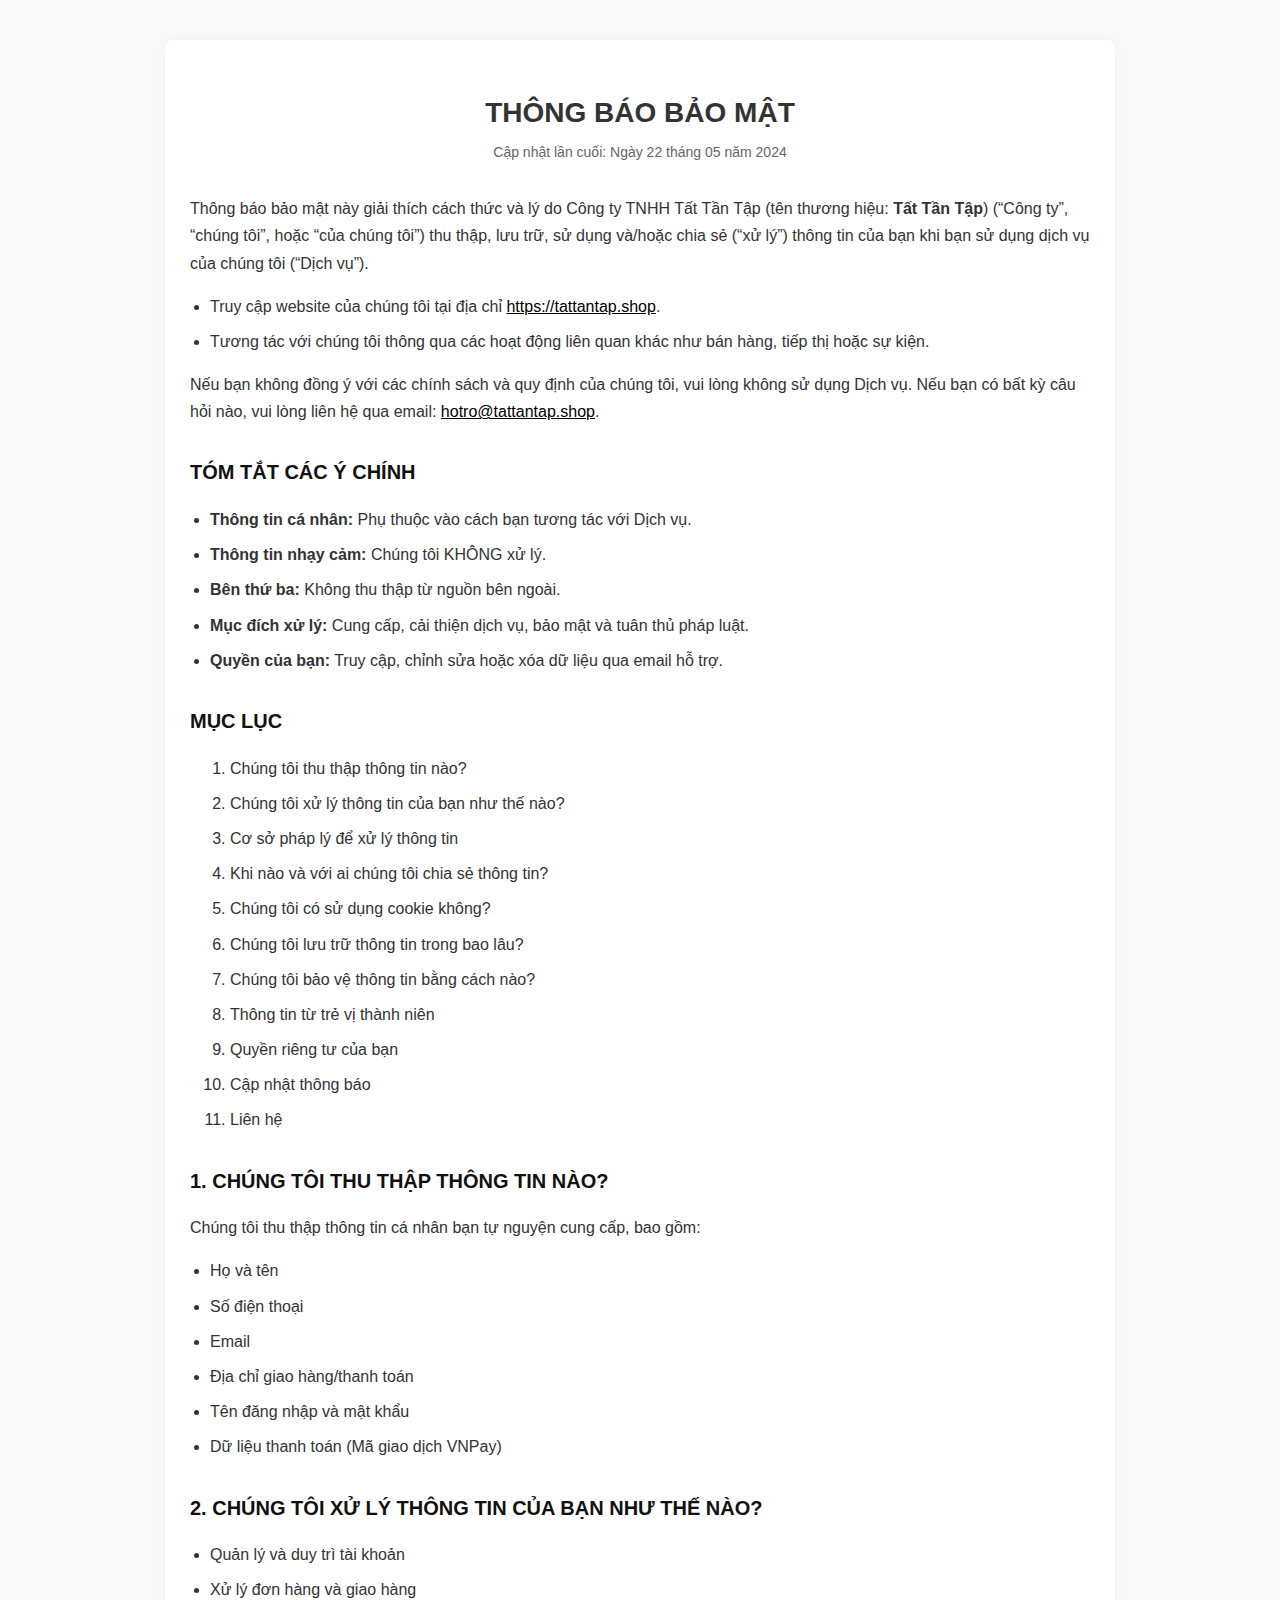
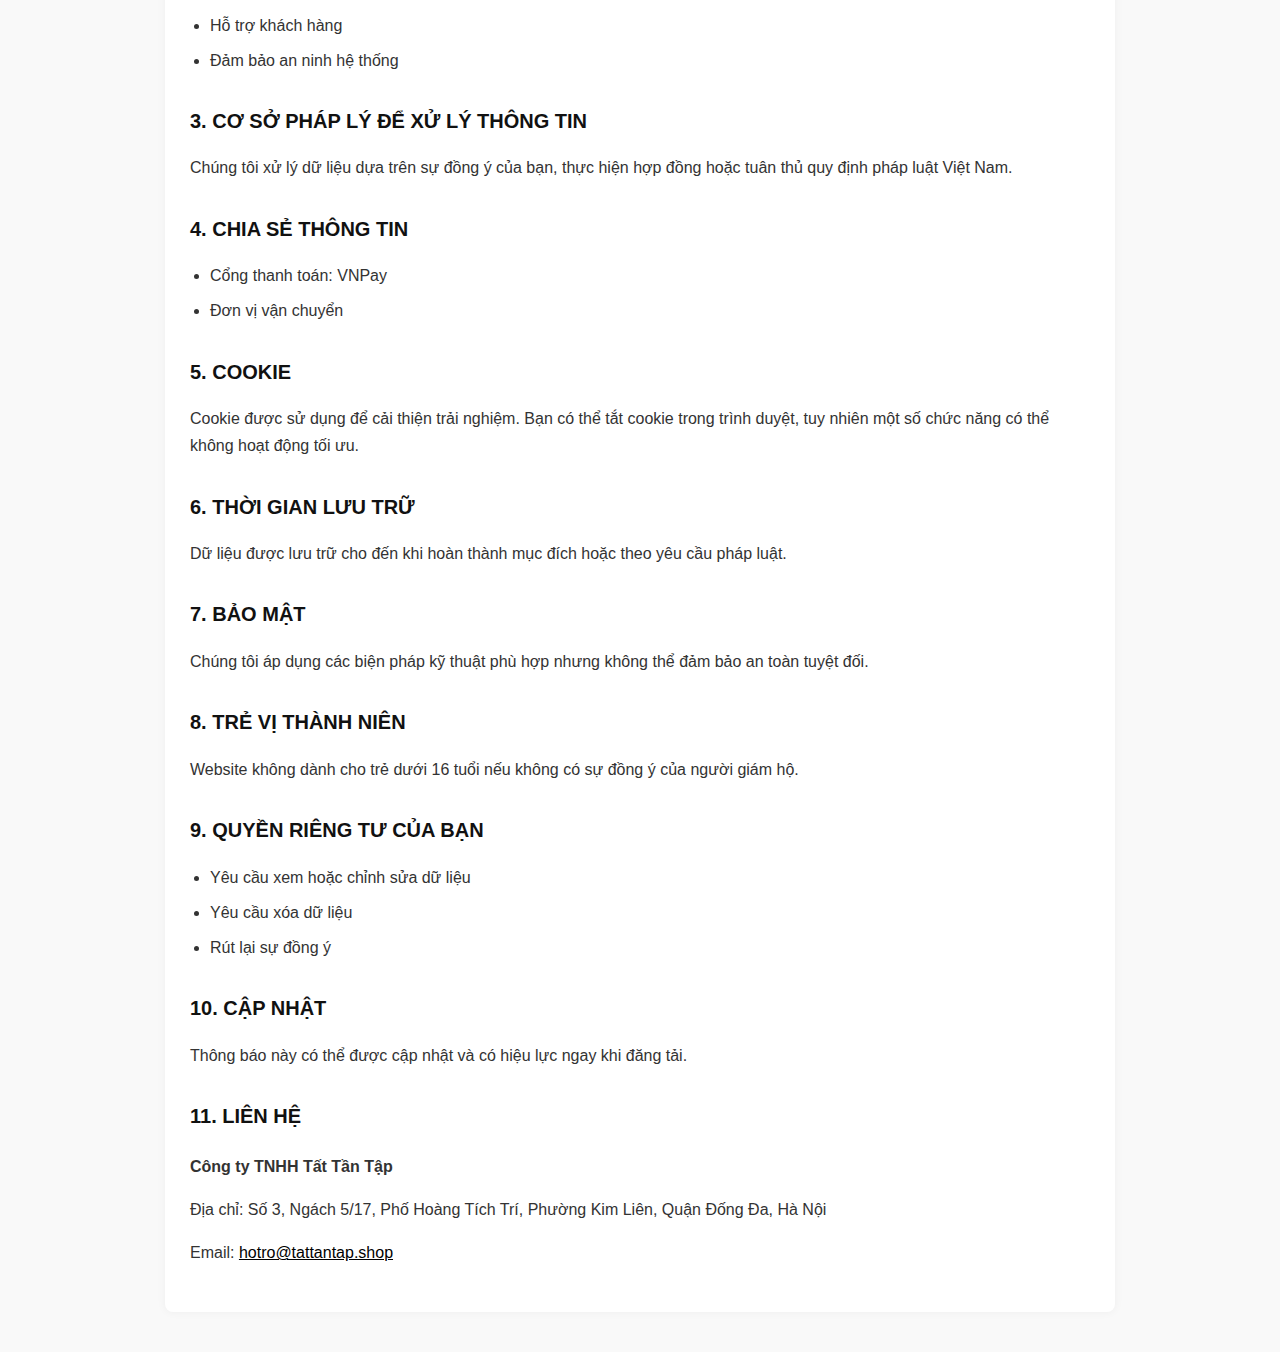
<file: riengtu.HTML>
<!DOCTYPE html>
<html lang="vi">
<head>
    <meta charset="UTF-8">
    <title>Tuyên bố về quyền riêng tư | Tất Tần Tập</title>
    <meta name="viewport" content="width=device-width, initial-scale=1.0">
    <meta name="description" content="Tuyên bố về quyền riêng tư của Công ty TNHH Tất Tần Tập">
    
    <style>
        body {
            font-family: Arial, Helvetica, sans-serif;
            background-color: #f9f9f9;
            color: #333;
            line-height: 1.7;
            margin: 0;
            padding: 0;
        }

        .container {
            max-width: 900px;
            margin: 40px auto;
            background: #fff;
            padding: 30px 25px;
            border-radius: 8px;
            box-shadow: 0 0 10px rgba(0,0,0,0.05);
        }

        h1 {
            text-align: center;
            font-size: 28px;
            margin-bottom: 5px;
        }

        .update-time {
            text-align: center;
            font-size: 14px;
            color: #666;
            margin-bottom: 30px;
        }

        h2 {
            font-size: 20px;
            margin-top: 30px;
            color: #111;
        }

        ul {
            padding-left: 20px;
        }

        li {
            margin-bottom: 8px;
        }

        a {
            color: #000;
            text-decoration: underline;
        }

        .company-info {
            margin-top: 20px;
        }
    </style>
</head>

<body>
<div class="container">

    <h1>THÔNG BÁO BẢO MẬT</h1>
    <div class="update-time">Cập nhật lần cuối: Ngày 22 tháng 05 năm 2024</div>

    <p>
        Thông báo bảo mật này giải thích cách thức và lý do Công ty TNHH Tất Tần Tập
        (tên thương hiệu: <strong>Tất Tần Tập</strong>) (“Công ty”, “chúng tôi”, hoặc “của chúng tôi”)
        thu thập, lưu trữ, sử dụng và/hoặc chia sẻ (“xử lý”) thông tin của bạn khi bạn sử dụng
        dịch vụ của chúng tôi (“Dịch vụ”).
    </p>

    <ul>
        <li>Truy cập website của chúng tôi tại địa chỉ <a href="https://tattantap.shop">https://tattantap.shop</a>.</li>
        <li>Tương tác với chúng tôi thông qua các hoạt động liên quan khác như bán hàng, tiếp thị hoặc sự kiện.</li>
    </ul>

    <p>
        Nếu bạn không đồng ý với các chính sách và quy định của chúng tôi, vui lòng không sử dụng Dịch vụ.
        Nếu bạn có bất kỳ câu hỏi nào, vui lòng liên hệ qua email:
        <a href="mailto:hotro@tattantap.shop">hotro@tattantap.shop</a>.
    </p>

    <h2>TÓM TẮT CÁC Ý CHÍNH</h2>
    <ul>
        <li><strong>Thông tin cá nhân:</strong> Phụ thuộc vào cách bạn tương tác với Dịch vụ.</li>
        <li><strong>Thông tin nhạy cảm:</strong> Chúng tôi KHÔNG xử lý.</li>
        <li><strong>Bên thứ ba:</strong> Không thu thập từ nguồn bên ngoài.</li>
        <li><strong>Mục đích xử lý:</strong> Cung cấp, cải thiện dịch vụ, bảo mật và tuân thủ pháp luật.</li>
        <li><strong>Quyền của bạn:</strong> Truy cập, chỉnh sửa hoặc xóa dữ liệu qua email hỗ trợ.</li>
    </ul>

    <h2>MỤC LỤC</h2>
    <ol>
        <li>Chúng tôi thu thập thông tin nào?</li>
        <li>Chúng tôi xử lý thông tin của bạn như thế nào?</li>
        <li>Cơ sở pháp lý để xử lý thông tin</li>
        <li>Khi nào và với ai chúng tôi chia sẻ thông tin?</li>
        <li>Chúng tôi có sử dụng cookie không?</li>
        <li>Chúng tôi lưu trữ thông tin trong bao lâu?</li>
        <li>Chúng tôi bảo vệ thông tin bằng cách nào?</li>
        <li>Thông tin từ trẻ vị thành niên</li>
        <li>Quyền riêng tư của bạn</li>
        <li>Cập nhật thông báo</li>
        <li>Liên hệ</li>
    </ol>

    <h2>1. CHÚNG TÔI THU THẬP THÔNG TIN NÀO?</h2>
    <p>Chúng tôi thu thập thông tin cá nhân bạn tự nguyện cung cấp, bao gồm:</p>
    <ul>
        <li>Họ và tên</li>
        <li>Số điện thoại</li>
        <li>Email</li>
        <li>Địa chỉ giao hàng/thanh toán</li>
        <li>Tên đăng nhập và mật khẩu</li>
        <li>Dữ liệu thanh toán (Mã giao dịch VNPay)</li>
    </ul>

    <h2>2. CHÚNG TÔI XỬ LÝ THÔNG TIN CỦA BẠN NHƯ THẾ NÀO?</h2>
    <ul>
        <li>Quản lý và duy trì tài khoản</li>
        <li>Xử lý đơn hàng và giao hàng</li>
        <li>Hỗ trợ khách hàng</li>
        <li>Đảm bảo an ninh hệ thống</li>
    </ul>

    <h2>3. CƠ SỞ PHÁP LÝ ĐỂ XỬ LÝ THÔNG TIN</h2>
    <p>
        Chúng tôi xử lý dữ liệu dựa trên sự đồng ý của bạn, thực hiện hợp đồng
        hoặc tuân thủ quy định pháp luật Việt Nam.
    </p>

    <h2>4. CHIA SẺ THÔNG TIN</h2>
    <ul>
        <li>Cổng thanh toán: VNPay</li>
        <li>Đơn vị vận chuyển</li>
    </ul>

    <h2>5. COOKIE</h2>
    <p>
        Cookie được sử dụng để cải thiện trải nghiệm. Bạn có thể tắt cookie trong trình duyệt,
        tuy nhiên một số chức năng có thể không hoạt động tối ưu.
    </p>

    <h2>6. THỜI GIAN LƯU TRỮ</h2>
    <p>
        Dữ liệu được lưu trữ cho đến khi hoàn thành mục đích hoặc theo yêu cầu pháp luật.
    </p>

    <h2>7. BẢO MẬT</h2>
    <p>
        Chúng tôi áp dụng các biện pháp kỹ thuật phù hợp nhưng không thể đảm bảo an toàn tuyệt đối.
    </p>

    <h2>8. TRẺ VỊ THÀNH NIÊN</h2>
    <p>
        Website không dành cho trẻ dưới 16 tuổi nếu không có sự đồng ý của người giám hộ.
    </p>

    <h2>9. QUYỀN RIÊNG TƯ CỦA BẠN</h2>
    <ul>
        <li>Yêu cầu xem hoặc chỉnh sửa dữ liệu</li>
        <li>Yêu cầu xóa dữ liệu</li>
        <li>Rút lại sự đồng ý</li>
    </ul>

    <h2>10. CẬP NHẬT</h2>
    <p>
        Thông báo này có thể được cập nhật và có hiệu lực ngay khi đăng tải.
    </p>

    <h2>11. LIÊN HỆ</h2>
    <div class="company-info">
        <p><strong>Công ty TNHH Tất Tần Tập</strong></p>
        <p>Địa chỉ: Số 3, Ngách 5/17, Phố Hoàng Tích Trí, Phường Kim Liên, Quận Đống Đa, Hà Nội</p>
        <p>Email: <a href="mailto:hotro@tattantap.shop">hotro@tattantap.shop</a></p>
    </div>

</div>
</body>
</html>
</file>
<file: style.css>
/* ===========================================
   🌟 STYLE CHUNG CHO TẤT TẦN TẬP
   Tone: trắng (#fff) + accent vàng (#fbc849),
         xanh ngọc (#52b5b5), cam (#f08146)
   Font: sans-serif
=========================================== */

* {
  margin: 0;
  padding: 0;
  box-sizing: border-box;
}

body {
  font-family: 'Nunito', Arial, sans-serif;
  background-color: #ffffff;
  color: #222;
  line-height: 1.6;
}

/* ===== HEADER ===== */
.site-header {
  background-color: #fff;
  border-bottom: 2px solid #fbc849;
  padding: 15px 10%;
  display: flex;
  justify-content: space-between;
  align-items: center;
}

.site-header .header-top {
  display: flex;
  align-items: center;
  justify-content: space-between;
  width: 100%;
}

.logo img {
  height: 60px;
}

.main-nav ul {
  list-style: none;
  display: flex;
  gap: 25px;
}

.main-nav a {
  text-decoration: none;
  color: #333;
  font-weight: 600;
  transition: color 0.2s;
}

.main-nav a:hover,
.main-nav a.active {
  color: #f08146;
}

.product_head {
  text-decoration: none;  
  color: #222;          
  font-weight: 600;    
}

.product_head:hover {
  color: #d66b1e;
}

/* ===== HERO ===== */
.hero {
  position: relative;
  text-align: center;
  color: #fff;
}

.hero img {
  width: 100%;
  height: 400px;
  object-fit: cover;
  filter: brightness(70%);
}

.hero-inner {
  position: absolute;
  top: 50%;
  left: 50%;
  transform: translate(-50%, -50%);
}

.hero-inner h1 {
  font-size: 2.5rem;
  letter-spacing: 1px;
}

.hero-inner .tagline {
  font-size: 1.2rem;
  margin-top: 10px;
}

/* ===== FEATURES ===== */
.features {
  display: grid;
  grid-template-columns: repeat(auto-fit, minmax(250px, 1fr));
  gap: 25px;
  padding: 50px 10%;
  background-color: #f9f9f9;
}

.feature {
  background: #fff;
  border-radius: 12px;
  padding: 25px;
  box-shadow: 0 3px 8px rgba(0, 0, 0, 0.05);
  text-align: center;
  transition: transform 0.2s ease;
}

.feature:hover {
  transform: translateY(-5px);
}

.feature h3 {
  color: #52b5b5;
  margin-bottom: 10px;
}

/* ===== PRODUCT SECTION ===== */
.product-section {
  padding: 60px 10%;
  text-align: center;
}

.product-section h2 {
  color: #f08146;
  font-size: 2rem;
  margin-bottom: 30px;
}

.product-grid {
  display: grid;
  grid-template-columns: repeat(auto-fit, minmax(280px, 1fr));
  gap: 30px;
  justify-items: center;
}

/* Product card base */
.product-card {
  background: #fff;
  border-radius: 16px;
  box-shadow: 0 3px 10px rgba(0,0,0,0.05);
  overflow: hidden;
  width: 280px;
  transition: transform 0.2s ease;
}

.product-card:hover {
  transform: translateY(-5px);
}

/* ✅ Giữ ảnh sản phẩm tỷ lệ 1:1 (vuông) */
.product-media {
  display: block;
  width: 100%;
  aspect-ratio: 1 / 1;      /* Tạo khung vuông */
  overflow: hidden;
  border-bottom: 1px solid #eee;
}

.product-media img {
  width: 100%;
  height: 100%;
  object-fit: cover;        /* Lấp đầy khung, không méo ảnh */
  display: block;
}

/* Product body */
.product-body {
  padding: 15px 18px;
}

.product-title a {
  color: #222;
  text-decoration: none;
  font-weight: 600;
}

.product-meta {
  font-size: 0.9rem;
  color: #555;
  margin-top: 6px;
  min-height: 40px;
}

.product-footer {
  display: flex;
  justify-content: space-between;
  align-items: center;
  margin-top: 10px;
}

.price {
  color: #f08146;
  font-weight: bold;
}

.add-to-cart {
  background: #52b5b5;
  color: #fff;
  border: none;
  border-radius: 8px;
  padding: 8px 12px;
  cursor: pointer;
  transition: background 0.2s;
}

.add-to-cart:hover {
  background: #fbc849;
  color: #222;
}

/* Slideshow (nếu có nhiều ảnh thay nhau) */
.product-slideshow {
  position: relative;
  width: 100%;
  aspect-ratio: 1 / 1;
  overflow: hidden;
}

.product-slideshow img {
  width: 100%;
  height: 100%;
  object-fit: cover;
  position: absolute;
  opacity: 0;
  transition: opacity 0.8s ease;
}

.product-slideshow img.active {
  opacity: 1;
}

/* ===== PROMO ===== */
.promo {
  padding: 70px 10%;
  background-color: #fbc849;
  text-align: center;
  color: #222;
}

.promo h2 {
  margin-bottom: 15px;
}

.btn-secondary {
  display: inline-block;
  margin-top: 15px;
  padding: 10px 20px;
  background-color: #f08146;
  color: #fff;
  text-decoration: none;
  border-radius: 8px;
  transition: background 0.2s;
}

.btn-secondary:hover {
  background-color: #52b5b5;
}

./* ===== FOOTER ===== */
.site-footer {
  background-color: #f8f8f8;
  color: #333;
  text-align: center;
  padding: 40px 20px;
  font-family: 'Nunito', Arial, sans-serif;
  border-top: 1px solid #ddd;
}

.footer-info {
  margin-bottom: 25px;
}

.footer-info h3 {
  font-size: 1.5rem;
  margin-bottom: 10px;
  color: #111;
}

.footer-info p {
  margin: 4px 0;
  font-size: 0.95rem;
}

.footer-info a {
  color: #52b5b5;
  text-decoration: none;
  transition: color 0.2s ease;
}

.footer-info a:hover {
  color: #333;
}

/* Social Links */
.footer-support ul {
  list-style: none;
  display: flex;
  justify-content: center;
  gap: 30px;
  padding: 0;
  margin: 20px 0;
}

.footer-support ul li a {
  text-decoration: none;
  color: #555;
  font-weight: 600;
  transition: color 0.2s ease;
}

.footer-support ul li a:hover {
  color: #52b5b5;
}

/* Bottom copyright */
.footer-bottom {
  border-top: 1px solid #ddd;
  padding-top: 15px;
  font-size: 0.9rem;
  color: #666;
}

/* ===== RESPONSIVE ===== */
@media (max-width: 768px) {
  .footer-support ul {
    flex-direction: column;
    gap: 10px;
  }

  .footer-info h3 {
    font-size: 1.3rem;
  }

  .footer-info p {
    font-size: 0.9rem;
  }
}

/* ===== ABOUT PAGE SPECIFIC STYLES ===== */

/* Style cho phần giới thiệu mới (about-intro-section) */
.about-intro-section {
    display: flex;
    align-items: center;
    justify-content: space-between; /* Đẩy text và ảnh ra hai bên */
    margin-bottom: 40px;
    background-color: #fcfcfc; /* Nền nhẹ cho phần giới thiệu */
    padding: 30px 40px; /* Padding lớn hơn */
    border-radius: 16px;
    box-shadow: 0 5px 15px rgba(0,0,0,0.05);
    flex-wrap: wrap; /* Cho phép xuống dòng trên mobile */
    gap: 30px; /* Khoảng cách giữa text và ảnh */
}

.about-intro-section .intro-text {
    flex: 1;
    min-width: 300px; /* Đảm bảo text không quá hẹp */
}

.about-intro-section .intro-text h1 {
    font-size: 2.5rem; /* Kích thước chữ cho tiêu đề chính */
    color: #222;
    margin-bottom: 10px;
    line-height: 1.2;
}

.about-intro-section .intro-text .tagline {
    font-size: 1.2rem;
    color: #555;
    font-style: italic;
    margin-top: 10px;
}

.about-intro-section .intro-image {
    flex: 1;
    text-align: right; /* Căn ảnh sang phải */
    min-width: 300px; /* Đảm bảo ảnh không quá nhỏ */
}

.about-intro-section .intro-image img {
    max-width: 100%;
    height: auto;
    border-radius: 12px;
    box-shadow: 0 5px 15px rgba(0,0,0,0.1);
}

/* Style cho slogan (bạn đã có ở index, nên tôi dùng lại) */
.slogan {
    text-align: center;
    font-style: italic;
    margin-bottom: 40px;
    font-size: 1.2em;
    color: #666;
    padding: 0 20px; /* Đảm bảo không dính mép */
}


.section-container {
    width: 80%; /* Tương tự padding 10% của các section khác */
    max-width: 1200px;
    margin: 0 auto 60px auto;
    padding: 0 20px; /* Padding nhỏ để tránh dính mép màn hình nhỏ */
}

.about-section h2 {
    color: #f08146; /* Màu cam tương tự tiêu đề sản phẩm */
    font-size: 1.8rem;
    margin-bottom: 20px;
    border-bottom: 2px solid #eee; /* Đường kẻ dưới tiêu đề */
    padding-bottom: 10px;
    text-align: left; /* Tiêu đề căn trái */
}

.content-row {
    display: flex;
    align-items: flex-start; /* Căn trên cùng */
    margin-bottom: 50px; /* Khoảng cách giữa các row */
    gap: 40px; /* Khoảng cách giữa text và ảnh */
    flex-wrap: wrap; /* Cho phép xuống dòng trên mobile */
}

.content-row.reverse {
    flex-direction: row-reverse; /* Đảo ngược thứ tự ảnh và text */
}

.text-column {
    flex: 1;
    min-width: 300px; /* Đảm bảo text không quá hẹp */
}

.text-column p {
    margin-bottom: 15px;
    text-align: justify; /* Căn đều 2 bên cho đoạn văn */
}

.image-column {
    flex: 1;
    min-width: 300px; /* Đảm bảo ảnh không quá nhỏ */
    display: flex;
    justify-content: center; /* Căn giữa ảnh */
    align-items: center;
}

.image-column img {
    max-width: 100%;
    height: auto;
    border-radius: 12px; /* Bo tròn góc ảnh */
    box-shadow: 0 5px 15px rgba(0,0,0,0.1); /* Hiệu ứng đổ bóng nhẹ */
}

.full-width-section {
    padding: 30px 20px; /* Padding bên trong section */
    background-color: #f9f9f9; /* Nền nhẹ cho các section full width */
    border-radius: 12px;
    margin-bottom: 50px;
    text-align: center; /* Căn giữa nội dung */
}

.full-width-section h2 {
    text-align: center; /* Căn giữa tiêu đề */
    margin-bottom: 25px;
    color: #52b5b5; /* Màu xanh ngọc cho tiêu đề này */
    border-bottom: none; /* Bỏ đường kẻ dưới nếu không cần */
}

.full-width-section p {
    max-width: 800px; /* Giới hạn chiều rộng đoạn văn để dễ đọc */
    margin: 0 auto 20px auto;
    text-align: justify;
}

.core-values-section {
    background-color: #e6f7ff; /* Nền xanh nhạt cho giá trị cốt lõi */
    border: 1px solid #cceeff;
}

.core-values-section h2 {
    color: #0056b3; /* Màu xanh đậm hơn cho tiêu đề giá trị */
}

.values-list {
    list-style: none;
    padding: 0;
    display: flex;
    flex-wrap: wrap;
    justify-content: center;
    gap: 20px; /* Khoảng cách giữa các giá trị */
}

.values-list li {
    background-color: #fff;
    border: 1px solid #a6d9f7;
    padding: 15px 25px;
    border-radius: 8px;
    font-weight: bold;
    color: #333;
    box-shadow: 0 2px 5px rgba(0,0,0,0.08);
    transition: transform 0.2s ease, background-color 0.2s ease;
}

.values-list li:hover {
    transform: translateY(-3px);
    background-color: #f0f8ff;
}

@media (max-width: 768px) {
    /* Điều chỉnh cho about-intro-section trên mobile */
    .about-intro-section {
        flex-direction: column; /* Xếp chồng text và ảnh */
        padding: 20px;
        gap: 20px;
    }
    .about-intro-section .intro-text h1 {
        font-size: 1.8rem;
        text-align: center; /* Căn giữa tiêu đề */
    }
    .about-intro-section .intro-text .tagline {
        font-size: 1rem;
        text-align: center; /* Căn giữa slogan */
    }

    /* Sửa ảnh: co lại theo chiều rộng container, giữ tỉ lệ */
    .about-intro-section .intro-image img {
        width: 100%;   /* Chiếm toàn bộ chiều rộng container */
        height: auto;  /* Giữ tỉ lệ ảnh */
        max-width: 400px; /* Giới hạn chiều rộng tối đa */
        border-radius: 12px;
        box-shadow: 0 5px 15px rgba(0,0,0,0.1);
        object-fit: cover; /* Giữ tỷ lệ ảnh, cắt nếu cần */
    }
    
    .slogan {
        font-size: 1em; /* Giảm kích thước slogan */
        margin-bottom: 30px;
    }

    .section-container {
        width: 95%; /* Mở rộng trên mobile */
        padding: 0 10px;
    }

    .content-row {
        flex-direction: column; /* Xếp chồng ảnh và text */
        gap: 20px;
        margin-bottom: 30px;
    }

    .content-row.reverse {
        flex-direction: column; /* Đảm bảo vẫn xếp chồng */
    }

    .text-column, .image-column {
        min-width: unset; /* Bỏ giới hạn chiều rộng tối thiểu */
        width: 100%; /* Chiếm toàn bộ chiều rộng */
    }

    .about-section h2, .full-width-section h2 {
        text-align: center; /* Căn giữa tiêu đề trên mobile */
    }

    .full-width-section p {
        text-align: left; /* Căn trái đoạn văn trên mobile */
    }

    .values-list {
        flex-direction: column; /* Xếp chồng các giá trị */
        align-items: center;
    }

    .values-list li {
        width: 90%; /* Chiếm phần lớn chiều rộng */
        text-align: center;
    }
}

/* ===== RESPONSIVE ===== */
@media (max-width: 768px) {
  .main-nav ul {
    flex-direction: column;
    gap: 10px;
  }

  .site-header {
    padding: 20px;
  }

  .hero img {
    height: 250px;
  }
}

/* ===== MOBILE OPTIMIZATION ===== */
@media (max-width: 768px) {
  /* Header */
  .site-header {
    flex-direction: column;
    align-items: flex-start;
    padding: 15px;
  }

  .logo img {
    height: 50px;
  }

  .main-nav ul {
    flex-direction: column;
    width: 100%;
    gap: 10px;
    margin-top: 10px;
  }

  .main-nav ul li {
    text-align: left;
  }

  /* Hero / banner */
  .hero img {
    height: 200px;
    object-fit: cover;
  }

  .hero-inner h1 {
    font-size: 1.6rem;
  }

  .hero-inner .tagline {
    font-size: 1rem;
  }

  /* Features */
  .features {
    padding: 30px 5%;
    grid-template-columns: 1fr;
  }

  /* Product section */
  .product-section {
    padding: 30px 5%;
  }

  .product-grid {
    grid-template-columns: 1fr; /* 1 sản phẩm mỗi hàng */
    gap: 20px;
  }

  .product-card {
    width: 100%;
  }

  .product-media {
    aspect-ratio: 1 / 1;
  }

  /* Promo */
  .promo {
    padding: 40px 5%;
  }

  /* Footer */
  .footer-support ul {
    flex-direction: column;
    gap: 10px;
  }
}
</file>
